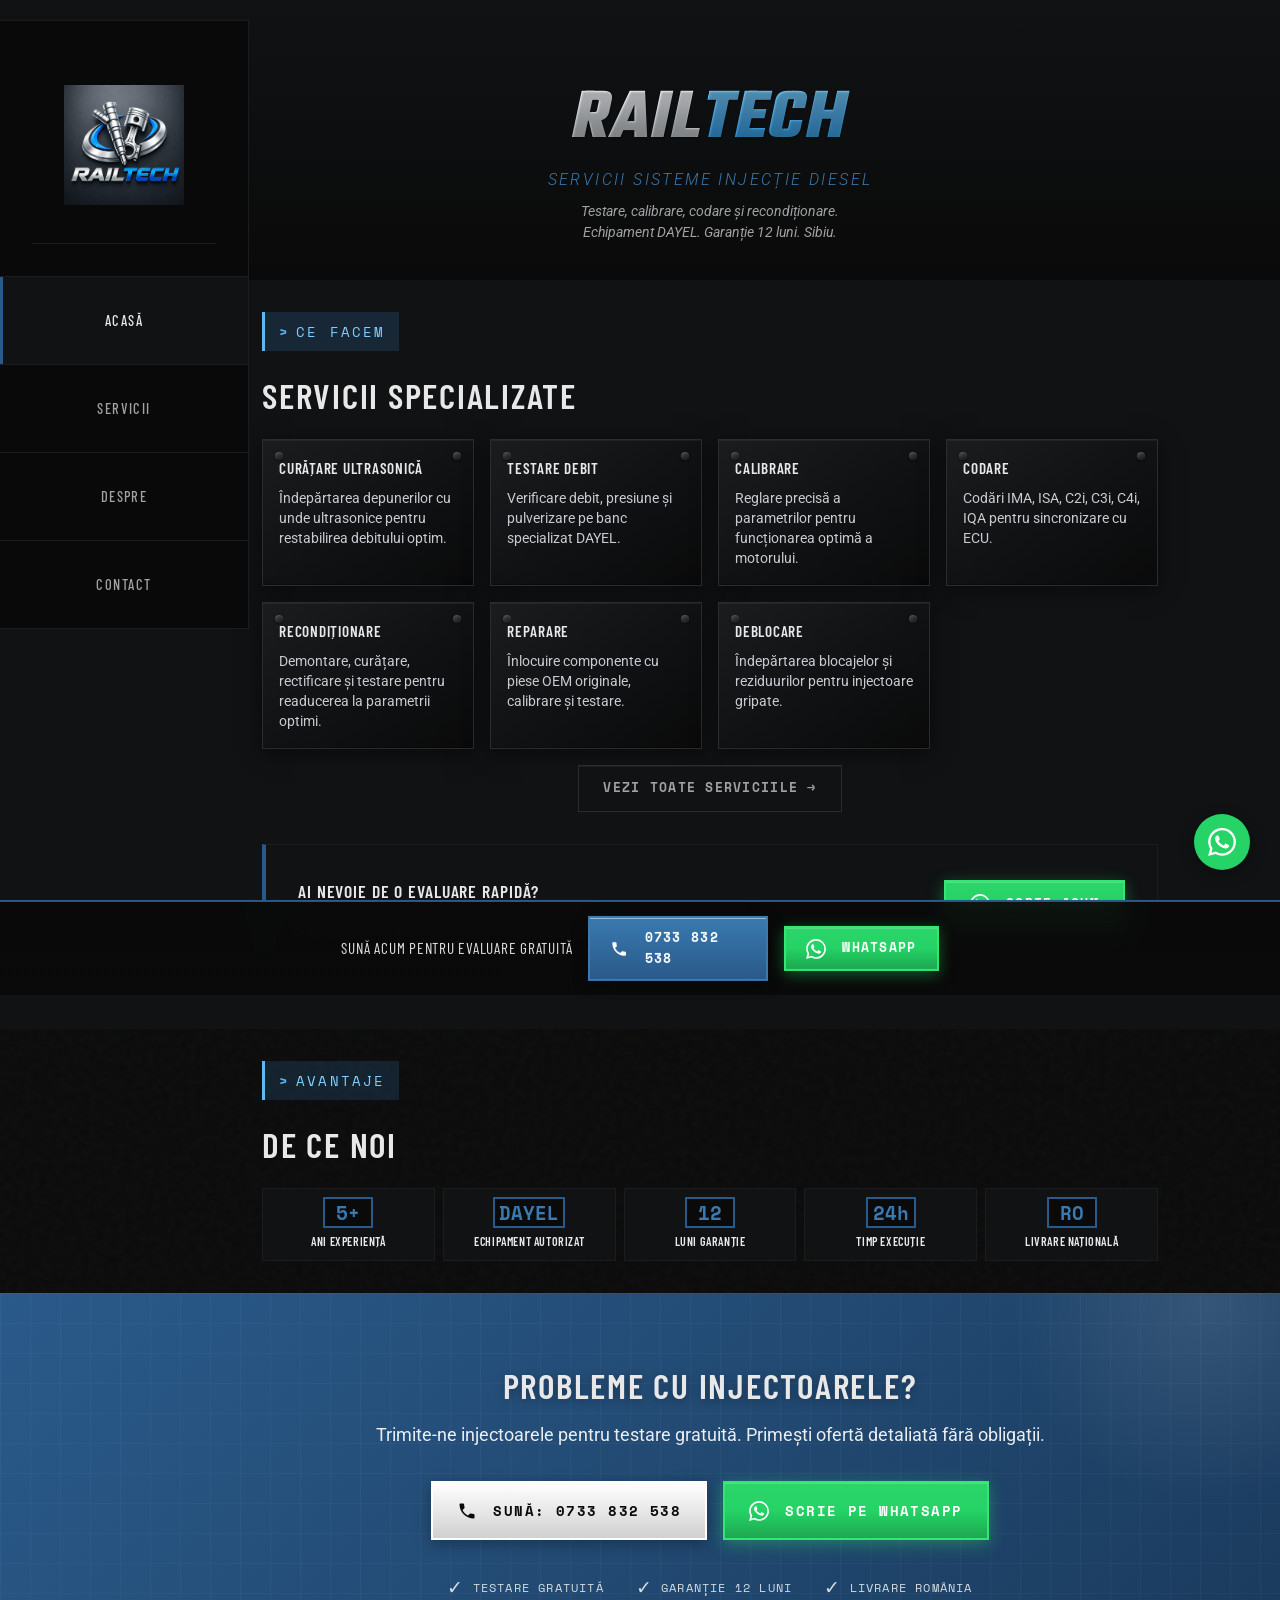
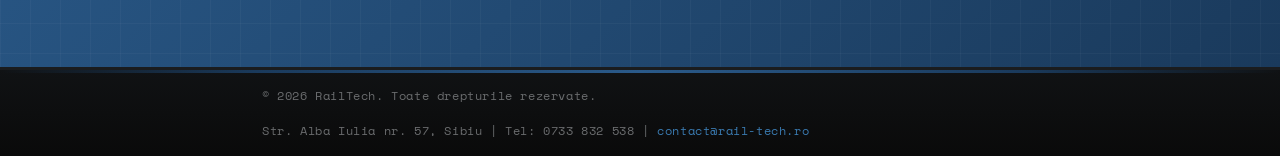
<file: index.html>
<!DOCTYPE html>
<html lang="ro">
<head>
  <meta charset="UTF-8">
  <meta name="viewport" content="width=device-width, initial-scale=1.0">
  <meta name="description" content="Rail-Tech Sibiu - Recondiționare și testare injectoare diesel. Precizie tehnică, rezultate garantate.">
  <meta name="keywords" content="injectoare diesel Sibiu, recondiționare injectoare, testare injectoare diesel, calibrare injectoare, codare injectoare, reparatii injectoare Sibiu, service injectoare diesel, Bosch, Delphi, Denso, Siemens, common rail, pompe injectie, atelier injectoare Romania">
  <title>Rail-Tech | Recondiționare Injectoare Diesel | Sibiu</title>

  <!-- Canonical URL -->
  <link rel="canonical" href="https://rail-tech.ro/">

  <!-- Open Graph / Facebook -->
  <meta property="og:type" content="website">
  <meta property="og:url" content="https://rail-tech.ro/">
  <meta property="og:title" content="Rail-Tech | Recondiționare Injectoare Diesel | Sibiu">
  <meta property="og:description" content="Recondiționare și testare injectoare diesel. Echipament DAYEL autorizat. Garanție 12 luni. Livrare în toată România.">
  <meta property="og:image" content="https://rail-tech.ro/assets/images/goodlogo.png">
  <meta property="og:locale" content="ro_RO">

  <!-- Twitter -->
  <meta name="twitter:card" content="summary_large_image">
  <meta name="twitter:title" content="Rail-Tech | Recondiționare Injectoare Diesel | Sibiu">
  <meta name="twitter:description" content="Recondiționare și testare injectoare diesel. Echipament DAYEL autorizat. Garanție 12 luni.">
  <meta name="twitter:image" content="https://rail-tech.ro/assets/images/goodlogo.png">

  <!-- Preload fonts for performance -->
  <link rel="preconnect" href="https://fonts.googleapis.com">
  <link rel="preconnect" href="https://fonts.gstatic.com" crossorigin>

  <link rel="stylesheet" href="css/style.css">
  <link rel="icon" type="image/svg+xml" href="data:image/svg+xml,<svg xmlns='http://www.w3.org/2000/svg' viewBox='0 0 100 100'><text y='.9em' font-size='90'>⚙️</text></svg>">

  <!-- Structured Data - LocalBusiness -->
  <script type="application/ld+json">
  {
    "@context": "https://schema.org",
    "@type": "LocalBusiness",
    "name": "Rail-Tech",
    "description": "Recondiționare și testare injectoare diesel în Sibiu. Echipament DAYEL autorizat.",
    "url": "https://rail-tech.ro/",
    "telephone": "+40733832538",
    "email": "contact@rail-tech.ro",
    "address": {
      "@type": "PostalAddress",
      "streetAddress": "Strada Alba Iulia nr. 57",
      "addressLocality": "Sibiu",
      "addressRegion": "Sibiu",
      "postalCode": "550052",
      "addressCountry": "RO"
    },
    "geo": {
      "@type": "GeoCoordinates",
      "latitude": "45.7928",
      "longitude": "24.1469"
    },
    "openingHoursSpecification": [
      {
        "@type": "OpeningHoursSpecification",
        "dayOfWeek": ["Monday", "Tuesday", "Wednesday", "Thursday", "Friday"],
        "opens": "09:00",
        "closes": "17:00"
      },
      {
        "@type": "OpeningHoursSpecification",
        "dayOfWeek": "Saturday",
        "opens": "09:00",
        "closes": "13:00"
      }
    ],
    "priceRange": "$$",
    "image": "https://rail-tech.ro/assets/images/goodlogo.png"
  }
  </script>
</head>
<body>

  <!-- Header -->
  <header>
    <nav class="container">
      <a href="/" class="logo">
        <img src="assets/images/goodlogo.png" alt="RailTech Logo">
      </a>

      <ul class="nav-links">
        <li class="nav-logo"><a href="/"><img src="assets/images/goodlogo.png" alt="RailTech"></a></li>
        <li><a href="/" class="active">Acasă</a></li>
        <li><a href="servicii.html">Servicii</a></li>
        <li><a href="despre.html">Despre</a></li>
        <li><a href="contact.html">Contact</a></li>
      </ul>

      <div class="menu-toggle" onclick="toggleMenu()">
        <span></span>
        <span></span>
        <span></span>
      </div>
    </nav>
  </header>

  <!-- Hero Section - Clean -->
  <section class="hero hero-simple">
    <div class="container">
      <div class="hero-content hero-center">
        <img src="assets/images/goodlogo.png" alt="RailTech Logo" class="hero-logo-mobile">
        <h1><span class="text-silver">RAIL</span><span class="text-blue">TECH</span></h1>
        <p class="hero-tagline" style="font-style: italic;">servicii sisteme injecție diesel</p>
        <p class="hero-subtitle" style="font-style: italic;">
          Testare, calibrare, codare și recondiționare.<br>
          Echipament DAYEL. Garanție 12 luni. Sibiu.
        </p>
      </div>
    </div>
  </section>

  <!-- Services -->
  <section style="background: var(--steel-dark);">
    <div class="container">
      <div class="section-header">
        <span class="section-tag">Ce Facem</span>
        <h2>Servicii Specializate</h2>
      </div>

      <div class="services-grid">
        <div class="service-card">
          <h3>Curățare Ultrasonică</h3>
          <p>Îndepărtarea depunerilor cu unde ultrasonice pentru restabilirea debitului optim.</p>
        </div>

        <div class="service-card">
          <h3>Testare Debit</h3>
          <p>Verificare debit, presiune și pulverizare pe banc specializat DAYEL.</p>
        </div>

        <div class="service-card">
          <h3>Calibrare</h3>
          <p>Reglare precisă a parametrilor pentru funcționarea optimă a motorului.</p>
        </div>

        <div class="service-card">
          <h3>Codare</h3>
          <p>Codări IMA, ISA, C2i, C3i, C4i, IQA pentru sincronizare cu ECU.</p>
        </div>

        <div class="service-card">
          <h3>Recondiționare</h3>
          <p>Demontare, curățare, rectificare și testare pentru readucerea la parametrii optimi.</p>
        </div>

        <div class="service-card">
          <h3>Reparare</h3>
          <p>Înlocuire componente cu piese OEM originale, calibrare și testare.</p>
        </div>

        <div class="service-card">
          <h3>Deblocare</h3>
          <p>Îndepărtarea blocajelor și reziduurilor pentru injectoare gripate.</p>
        </div>
      </div>

      <div style="text-align: center; margin-top: var(--space-sm);">
        <a href="servicii.html" class="btn btn-secondary">Vezi Toate Serviciile →</a>
      </div>

      <!-- Mid-page CTA Banner -->
      <div class="cta-banner">
        <div class="cta-banner-content">
          <h3>Ai nevoie de o evaluare rapidă?</h3>
          <p>Răspundem în maxim 2 ore în timpul programului.</p>
        </div>
        <a href="https://wa.me/40733832538?text=Bună! Vreau o evaluare pentru injectoare." class="btn btn-whatsapp" target="_blank">
          <svg class="btn-icon" viewBox="0 0 24 24" fill="currentColor"><path d="M17.472 14.382c-.297-.149-1.758-.867-2.03-.967-.273-.099-.471-.148-.67.15-.197.297-.767.966-.94 1.164-.173.199-.347.223-.644.075-.297-.15-1.255-.463-2.39-1.475-.883-.788-1.48-1.761-1.653-2.059-.173-.297-.018-.458.13-.606.134-.133.298-.347.446-.52.149-.174.198-.298.298-.497.099-.198.05-.371-.025-.52-.075-.149-.669-1.612-.916-2.207-.242-.579-.487-.5-.669-.51-.173-.008-.371-.01-.57-.01-.198 0-.52.074-.792.372-.272.297-1.04 1.016-1.04 2.479 0 1.462 1.065 2.875 1.213 3.074.149.198 2.096 3.2 5.077 4.487.709.306 1.262.489 1.694.625.712.227 1.36.195 1.871.118.571-.085 1.758-.719 2.006-1.413.248-.694.248-1.289.173-1.413-.074-.124-.272-.198-.57-.347m-5.421 7.403h-.004a9.87 9.87 0 01-5.031-1.378l-.361-.214-3.741.982.998-3.648-.235-.374a9.86 9.86 0 01-1.51-5.26c.001-5.45 4.436-9.884 9.888-9.884 2.64 0 5.122 1.03 6.988 2.898a9.825 9.825 0 012.893 6.994c-.003 5.45-4.437 9.884-9.885 9.884m8.413-18.297A11.815 11.815 0 0012.05 0C5.495 0 .16 5.335.157 11.892c0 2.096.547 4.142 1.588 5.945L.057 24l6.305-1.654a11.882 11.882 0 005.683 1.448h.005c6.554 0 11.89-5.335 11.893-11.893a11.821 11.821 0 00-3.48-8.413z"/></svg>
          Scrie Acum
        </a>
      </div>
    </div>
  </section>

  <!-- Why Us -->
  <section>
    <div class="container">
      <div class="section-header">
        <span class="section-tag">Avantaje</span>
        <h2>De Ce Noi</h2>
      </div>

      <div class="features-grid">
        <div class="feature-item">
          <span class="feature-number">5+</span>
          <div class="feature-content">
            <h3>Ani Experiență</h3>
            <p>Experiență solidă în recondiționarea sistemelor de injecție diesel.</p>
          </div>
        </div>

        <div class="feature-item">
          <span class="feature-number">DAYEL</span>
          <div class="feature-content">
            <h3>Echipament Autorizat</h3>
            <p>Echipament de testare și codare autorizat DAYEL-diesel.</p>
          </div>
        </div>

        <div class="feature-item">
          <span class="feature-number">12</span>
          <div class="feature-content">
            <h3>Luni Garanție</h3>
            <p>Oferim 12 luni garanție pentru toate lucrările efectuate.</p>
          </div>
        </div>

        <div class="feature-item">
          <span class="feature-number">24h</span>
          <div class="feature-content">
            <h3>Timp Execuție</h3>
            <p>Majoritatea lucrărilor finalizate în 24 de ore de la primire.</p>
          </div>
        </div>

        <div class="feature-item">
          <span class="feature-number">RO</span>
          <div class="feature-content">
            <h3>Livrare Națională</h3>
            <p>Primim și trimitem prin curier în toată România.</p>
          </div>
        </div>
      </div>
    </div>
  </section>

  <!-- CTA Section -->
  <section class="cta-section">
    <div class="container">
      <div class="cta-content">
        <h2>Probleme cu Injectoarele?</h2>
        <p>Trimite-ne injectoarele pentru testare gratuită. Primești ofertă detaliată fără obligații.</p>

        <div class="cta-buttons">
          <a href="tel:+40733832538" class="btn btn-phone btn-pulse">
            <svg class="btn-icon" viewBox="0 0 24 24" fill="currentColor"><path d="M6.62 10.79c1.44 2.83 3.76 5.14 6.59 6.59l2.2-2.2c.27-.27.67-.36 1.02-.24 1.12.37 2.33.57 3.57.57.55 0 1 .45 1 1V20c0 .55-.45 1-1 1-9.39 0-17-7.61-17-17 0-.55.45-1 1-1h3.5c.55 0 1 .45 1 1 0 1.25.2 2.45.57 3.57.11.35.03.74-.25 1.02l-2.2 2.2z"/></svg>
            Sună: 0733 832 538
          </a>
          <a href="https://wa.me/40733832538?text=Bună! Am nevoie de recondiționare injectoare." class="btn btn-whatsapp" target="_blank">
            <svg class="btn-icon" viewBox="0 0 24 24" fill="currentColor"><path d="M17.472 14.382c-.297-.149-1.758-.867-2.03-.967-.273-.099-.471-.148-.67.15-.197.297-.767.966-.94 1.164-.173.199-.347.223-.644.075-.297-.15-1.255-.463-2.39-1.475-.883-.788-1.48-1.761-1.653-2.059-.173-.297-.018-.458.13-.606.134-.133.298-.347.446-.52.149-.174.198-.298.298-.497.099-.198.05-.371-.025-.52-.075-.149-.669-1.612-.916-2.207-.242-.579-.487-.5-.669-.51-.173-.008-.371-.01-.57-.01-.198 0-.52.074-.792.372-.272.297-1.04 1.016-1.04 2.479 0 1.462 1.065 2.875 1.213 3.074.149.198 2.096 3.2 5.077 4.487.709.306 1.262.489 1.694.625.712.227 1.36.195 1.871.118.571-.085 1.758-.719 2.006-1.413.248-.694.248-1.289.173-1.413-.074-.124-.272-.198-.57-.347m-5.421 7.403h-.004a9.87 9.87 0 01-5.031-1.378l-.361-.214-3.741.982.998-3.648-.235-.374a9.86 9.86 0 01-1.51-5.26c.001-5.45 4.436-9.884 9.888-9.884 2.64 0 5.122 1.03 6.988 2.898a9.825 9.825 0 012.893 6.994c-.003 5.45-4.437 9.884-9.885 9.884m8.413-18.297A11.815 11.815 0 0012.05 0C5.495 0 .16 5.335.157 11.892c0 2.096.547 4.142 1.588 5.945L.057 24l6.305-1.654a11.882 11.882 0 005.683 1.448h.005c6.554 0 11.89-5.335 11.893-11.893a11.821 11.821 0 00-3.48-8.413z"/></svg>
            Scrie pe WhatsApp
          </a>
        </div>

        <div class="trust-badges">
          <span class="trust-badge"><span class="trust-badge-icon">✓</span> Testare Gratuită</span>
          <span class="trust-badge"><span class="trust-badge-icon">✓</span> Garanție 12 Luni</span>
          <span class="trust-badge"><span class="trust-badge-icon">✓</span> Livrare România</span>
        </div>
      </div>
    </div>
  </section>

  <!-- Footer -->
  <footer>
    <div class="container">
      <div class="footer-content">
        <p>&copy; 2026 RailTech. Toate drepturile rezervate.</p>
        <p>Str. Alba Iulia nr. 57, Sibiu | Tel: 0733 832 538 | <a href="mailto:contact@rail-tech.ro" style="color: var(--blue-light);">contact@rail-tech.ro</a></p>
      </div>
    </div>
  </footer>

  <!-- Sticky Bottom CTA Bar -->
  <div class="sticky-cta" id="stickyCta">
    <div class="sticky-cta-content">
      <span class="sticky-cta-text">Sună acum pentru evaluare gratuită</span>
      <a href="tel:+40733832538" class="btn btn-phone">
        <svg class="btn-icon" viewBox="0 0 24 24" fill="currentColor"><path d="M6.62 10.79c1.44 2.83 3.76 5.14 6.59 6.59l2.2-2.2c.27-.27.67-.36 1.02-.24 1.12.37 2.33.57 3.57.57.55 0 1 .45 1 1V20c0 .55-.45 1-1 1-9.39 0-17-7.61-17-17 0-.55.45-1 1-1h3.5c.55 0 1 .45 1 1 0 1.25.2 2.45.57 3.57.11.35.03.74-.25 1.02l-2.2 2.2z"/></svg>
        0733 832 538
      </a>
      <a href="https://wa.me/40733832538?text=Bună! Am nevoie de recondiționare injectoare." class="btn btn-whatsapp" target="_blank">
        <svg class="btn-icon" viewBox="0 0 24 24" fill="currentColor"><path d="M17.472 14.382c-.297-.149-1.758-.867-2.03-.967-.273-.099-.471-.148-.67.15-.197.297-.767.966-.94 1.164-.173.199-.347.223-.644.075-.297-.15-1.255-.463-2.39-1.475-.883-.788-1.48-1.761-1.653-2.059-.173-.297-.018-.458.13-.606.134-.133.298-.347.446-.52.149-.174.198-.298.298-.497.099-.198.05-.371-.025-.52-.075-.149-.669-1.612-.916-2.207-.242-.579-.487-.5-.669-.51-.173-.008-.371-.01-.57-.01-.198 0-.52.074-.792.372-.272.297-1.04 1.016-1.04 2.479 0 1.462 1.065 2.875 1.213 3.074.149.198 2.096 3.2 5.077 4.487.709.306 1.262.489 1.694.625.712.227 1.36.195 1.871.118.571-.085 1.758-.719 2.006-1.413.248-.694.248-1.289.173-1.413-.074-.124-.272-.198-.57-.347m-5.421 7.403h-.004a9.87 9.87 0 01-5.031-1.378l-.361-.214-3.741.982.998-3.648-.235-.374a9.86 9.86 0 01-1.51-5.26c.001-5.45 4.436-9.884 9.888-9.884 2.64 0 5.122 1.03 6.988 2.898a9.825 9.825 0 012.893 6.994c-.003 5.45-4.437 9.884-9.885 9.884m8.413-18.297A11.815 11.815 0 0012.05 0C5.495 0 .16 5.335.157 11.892c0 2.096.547 4.142 1.588 5.945L.057 24l6.305-1.654a11.882 11.882 0 005.683 1.448h.005c6.554 0 11.89-5.335 11.893-11.893a11.821 11.821 0 00-3.48-8.413z"/></svg>
        WhatsApp
      </a>
    </div>
  </div>

  <!-- WhatsApp Float Button -->
  <a href="https://wa.me/40733832538" class="whatsapp-float" target="_blank" title="WhatsApp">
    <svg viewBox="0 0 24 24" fill="currentColor"><path d="M17.472 14.382c-.297-.149-1.758-.867-2.03-.967-.273-.099-.471-.148-.67.15-.197.297-.767.966-.94 1.164-.173.199-.347.223-.644.075-.297-.15-1.255-.463-2.39-1.475-.883-.788-1.48-1.761-1.653-2.059-.173-.297-.018-.458.13-.606.134-.133.298-.347.446-.52.149-.174.198-.298.298-.497.099-.198.05-.371-.025-.52-.075-.149-.669-1.612-.916-2.207-.242-.579-.487-.5-.669-.51-.173-.008-.371-.01-.57-.01-.198 0-.52.074-.792.372-.272.297-1.04 1.016-1.04 2.479 0 1.462 1.065 2.875 1.213 3.074.149.198 2.096 3.2 5.077 4.487.709.306 1.262.489 1.694.625.712.227 1.36.195 1.871.118.571-.085 1.758-.719 2.006-1.413.248-.694.248-1.289.173-1.413-.074-.124-.272-.198-.57-.347m-5.421 7.403h-.004a9.87 9.87 0 01-5.031-1.378l-.361-.214-3.741.982.998-3.648-.235-.374a9.86 9.86 0 01-1.51-5.26c.001-5.45 4.436-9.884 9.888-9.884 2.64 0 5.122 1.03 6.988 2.898a9.825 9.825 0 012.893 6.994c-.003 5.45-4.437 9.884-9.885 9.884m8.413-18.297A11.815 11.815 0 0012.05 0C5.495 0 .16 5.335.157 11.892c0 2.096.547 4.142 1.588 5.945L.057 24l6.305-1.654a11.882 11.882 0 005.683 1.448h.005c6.554 0 11.89-5.335 11.893-11.893a11.821 11.821 0 00-3.48-8.413z"/></svg>
  </a>

  <!-- JavaScript -->
  <script>
    // Mobile Menu Toggle
    function toggleMenu() {
      document.querySelector('.menu-toggle').classList.toggle('active');
      document.querySelector('.nav-links').classList.toggle('active');
    }

    // Sticky CTA Bar & Header scroll effect
    const stickyCta = document.getElementById('stickyCta');
    const whatsappFloat = document.querySelector('.whatsapp-float');

    window.addEventListener('scroll', () => {
      const header = document.querySelector('header');
      if (window.scrollY > 50) {
        header.classList.add('scrolled');
      } else {
        header.classList.remove('scrolled');
      }

      // Show sticky CTA after scrolling 400px
      if (window.scrollY > 400) {
        stickyCta.classList.add('visible');
        document.body.classList.add('has-sticky-cta');
        if (whatsappFloat) whatsappFloat.style.opacity = '0';
      } else {
        stickyCta.classList.remove('visible');
        document.body.classList.remove('has-sticky-cta');
        if (whatsappFloat) whatsappFloat.style.opacity = '1';
      }
    });

    // Close menu when clicking a link
    document.querySelectorAll('.nav-links a').forEach(link => {
      link.addEventListener('click', () => {
        document.querySelector('.menu-toggle').classList.remove('active');
        document.querySelector('.nav-links').classList.remove('active');
      });
    });
  </script>

</body>
</html>
</file>
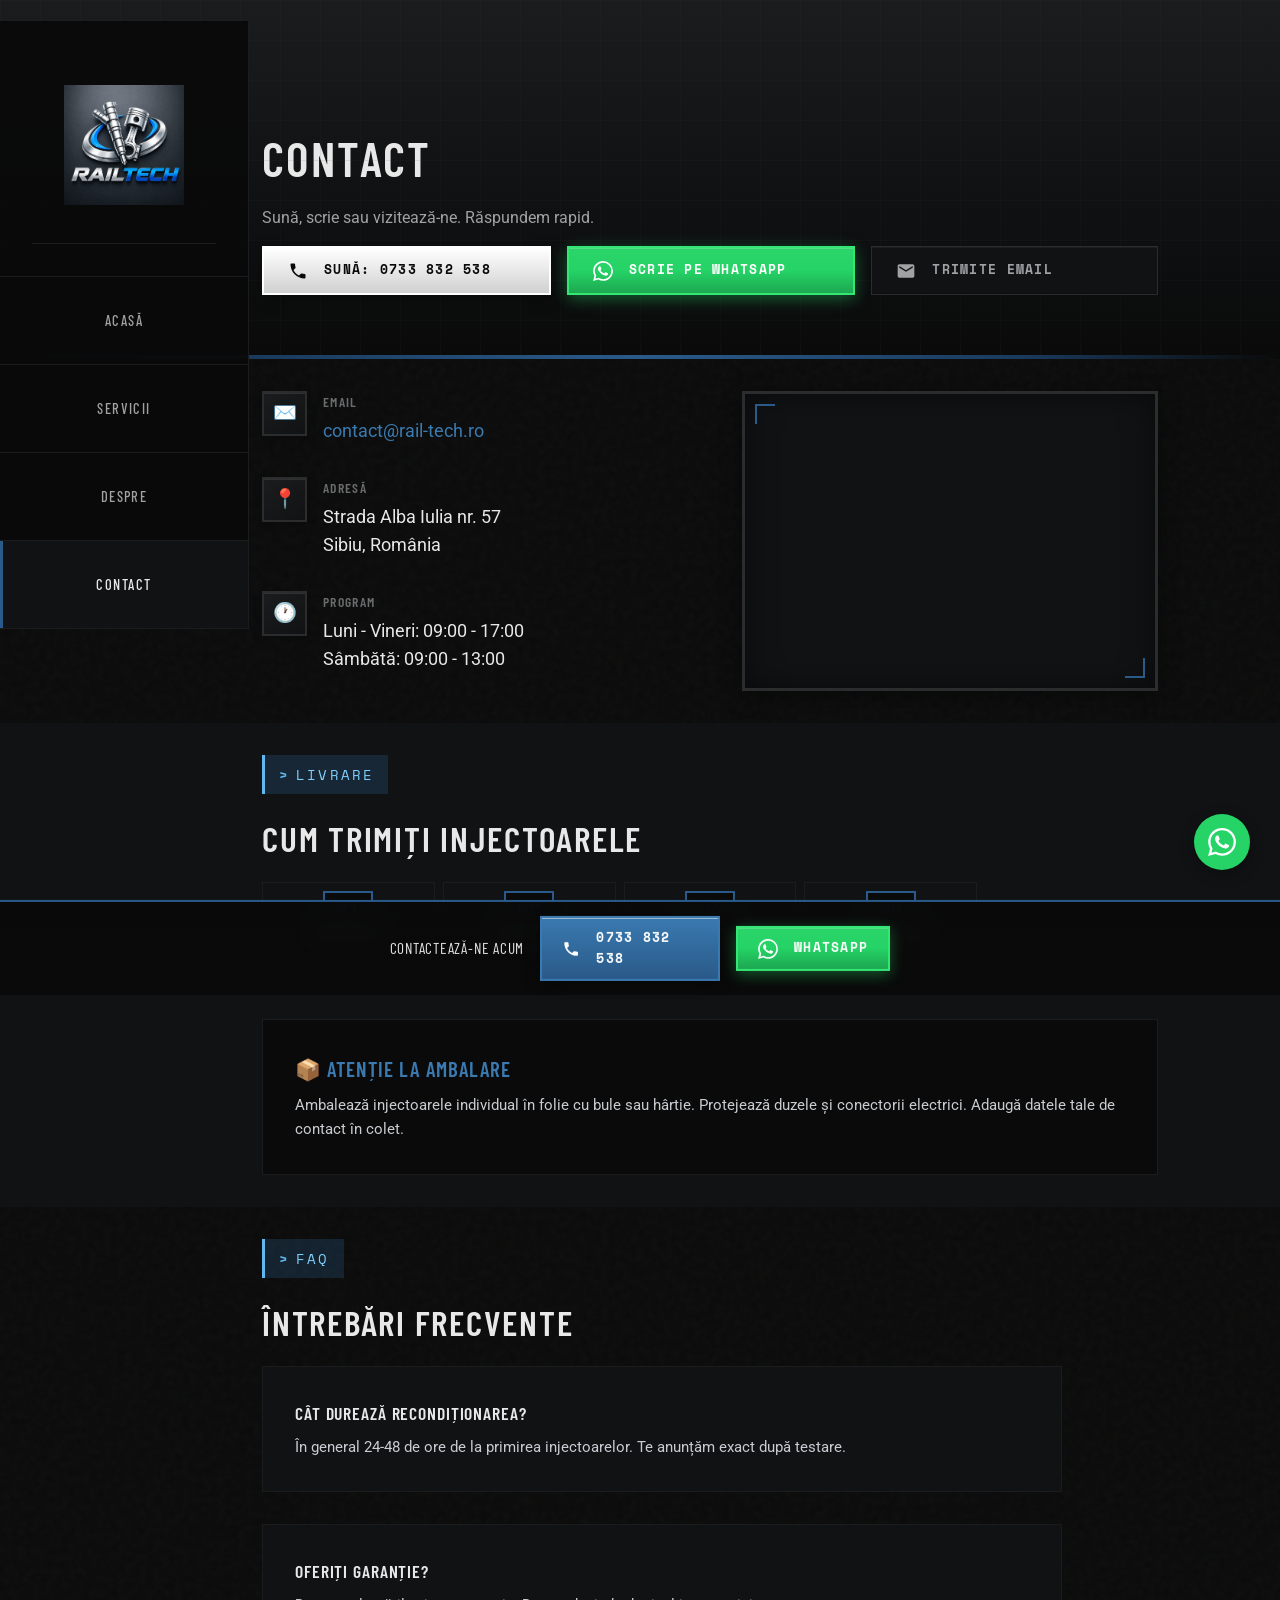
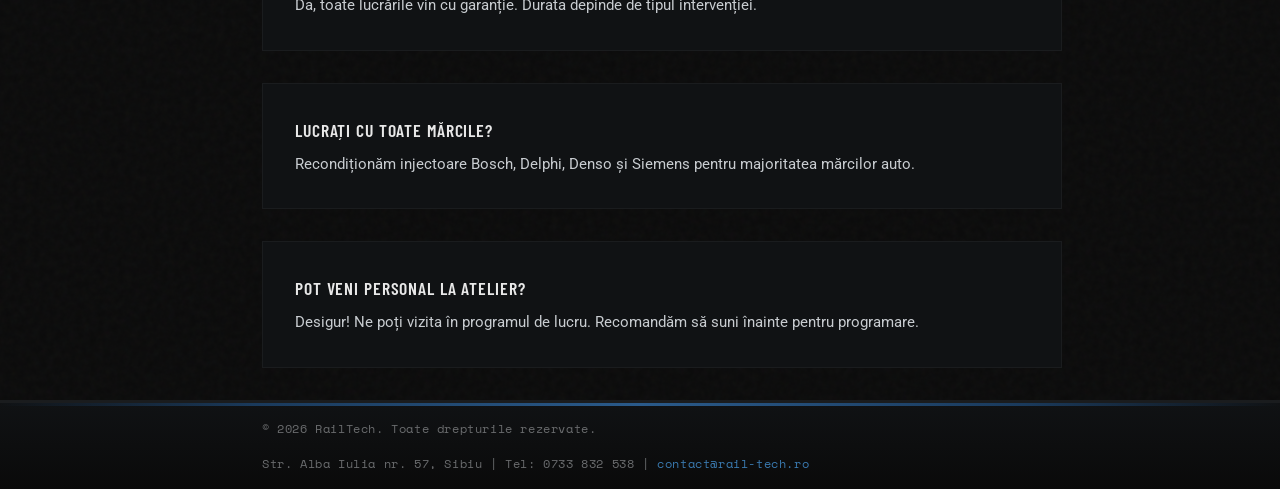
<file: contact.html>
<!DOCTYPE html>
<html lang="ro">
<head>
  <meta charset="UTF-8">
  <meta name="viewport" content="width=device-width, initial-scale=1.0">
  <meta name="description" content="Contactează Rail-Tech Sibiu pentru recondiționare injectoare diesel. Telefon, WhatsApp, email sau vizită la atelier.">
  <meta name="keywords" content="contact Rail-Tech, injectoare diesel Sibiu, atelier injectoare Alba Iulia, telefon service injectoare, livrare injectoare Romania, program atelier diesel">
  <title>Contact | Rail-Tech Sibiu</title>

  <!-- Canonical URL -->
  <link rel="canonical" href="https://rail-tech.ro/contact.html">

  <!-- Open Graph / Facebook -->
  <meta property="og:type" content="website">
  <meta property="og:url" content="https://rail-tech.ro/contact.html">
  <meta property="og:title" content="Contact Rail-Tech | Injectoare Diesel Sibiu">
  <meta property="og:description" content="Sună la 0733 832 538 sau trimite pe WhatsApp. Str. Alba Iulia 57, Sibiu. Program: L-V 9-17, S 9-13.">
  <meta property="og:image" content="https://rail-tech.ro/assets/images/goodlogo.png">
  <meta property="og:locale" content="ro_RO">

  <!-- Twitter -->
  <meta name="twitter:card" content="summary_large_image">
  <meta name="twitter:title" content="Contact Rail-Tech | Injectoare Diesel Sibiu">
  <meta name="twitter:description" content="Sună la 0733 832 538 sau trimite pe WhatsApp. Str. Alba Iulia 57, Sibiu.">
  <meta name="twitter:image" content="https://rail-tech.ro/assets/images/goodlogo.png">

  <!-- Preload fonts -->
  <link rel="preconnect" href="https://fonts.googleapis.com">
  <link rel="preconnect" href="https://fonts.gstatic.com" crossorigin>

  <link rel="stylesheet" href="css/style.css">
  <link rel="icon" type="image/svg+xml" href="data:image/svg+xml,<svg xmlns='http://www.w3.org/2000/svg' viewBox='0 0 100 100'><text y='.9em' font-size='90'>⚙️</text></svg>">

  <!-- Structured Data - FAQPage -->
  <script type="application/ld+json">
  {
    "@context": "https://schema.org",
    "@type": "FAQPage",
    "mainEntity": [
      {
        "@type": "Question",
        "name": "Cât durează recondiționarea injectoarelor?",
        "acceptedAnswer": {
          "@type": "Answer",
          "text": "În general 24-48 de ore de la primirea injectoarelor. Te anunțăm exact după testare."
        }
      },
      {
        "@type": "Question",
        "name": "Oferiți garanție pentru recondiționare?",
        "acceptedAnswer": {
          "@type": "Answer",
          "text": "Da, toate lucrările vin cu garanție. Durata depinde de tipul intervenției."
        }
      },
      {
        "@type": "Question",
        "name": "Lucrați cu toate mărcile de injectoare?",
        "acceptedAnswer": {
          "@type": "Answer",
          "text": "Recondiționăm injectoare Bosch, Delphi, Denso și Siemens pentru majoritatea mărcilor auto."
        }
      },
      {
        "@type": "Question",
        "name": "Pot veni personal la atelier?",
        "acceptedAnswer": {
          "@type": "Answer",
          "text": "Desigur! Ne poți vizita în programul de lucru. Recomandăm să suni înainte pentru programare."
        }
      }
    ]
  }
  </script>
</head>
<body>

  <!-- Header -->
  <header>
    <nav class="container">
      <a href="/" class="logo">
        <img src="assets/images/goodlogo.png" alt="RailTech Logo">
      </a>

      <ul class="nav-links">
        <li class="nav-logo"><a href="/"><img src="assets/images/goodlogo.png" alt="RailTech"></a></li>
        <li><a href="/">Acasă</a></li>
        <li><a href="servicii.html">Servicii</a></li>
        <li><a href="despre.html">Despre</a></li>
        <li><a href="contact.html" class="active">Contact</a></li>
      </ul>

      <div class="menu-toggle" onclick="toggleMenu()">
        <span></span>
        <span></span>
        <span></span>
      </div>
    </nav>
  </header>

  <!-- Page Header -->
  <div class="page-header">
    <div class="container">
      <h1>Contact</h1>
      <p style="color: var(--text-grey); margin-top: var(--space-xs); margin-bottom: var(--space-sm);">Sună, scrie sau vizitează-ne. Răspundem rapid.</p>
      <div style="display: flex; flex-wrap: wrap; gap: var(--space-sm); margin-top: var(--space-sm);">
        <a href="tel:+40733832538" class="btn btn-phone btn-pulse" style="flex: 1; min-width: 160px;">
          <svg class="btn-icon" viewBox="0 0 24 24" fill="currentColor"><path d="M6.62 10.79c1.44 2.83 3.76 5.14 6.59 6.59l2.2-2.2c.27-.27.67-.36 1.02-.24 1.12.37 2.33.57 3.57.57.55 0 1 .45 1 1V20c0 .55-.45 1-1 1-9.39 0-17-7.61-17-17 0-.55.45-1 1-1h3.5c.55 0 1 .45 1 1 0 1.25.2 2.45.57 3.57.11.35.03.74-.25 1.02l-2.2 2.2z"/></svg>
          Sună: 0733 832 538
        </a>
        <a href="https://wa.me/40733832538?text=Bună! Am nevoie de informații despre recondiționare injectoare." class="btn btn-whatsapp" style="flex: 1; min-width: 160px;" target="_blank">
          <svg class="btn-icon" viewBox="0 0 24 24" fill="currentColor"><path d="M17.472 14.382c-.297-.149-1.758-.867-2.03-.967-.273-.099-.471-.148-.67.15-.197.297-.767.966-.94 1.164-.173.199-.347.223-.644.075-.297-.15-1.255-.463-2.39-1.475-.883-.788-1.48-1.761-1.653-2.059-.173-.297-.018-.458.13-.606.134-.133.298-.347.446-.52.149-.174.198-.298.298-.497.099-.198.05-.371-.025-.52-.075-.149-.669-1.612-.916-2.207-.242-.579-.487-.5-.669-.51-.173-.008-.371-.01-.57-.01-.198 0-.52.074-.792.372-.272.297-1.04 1.016-1.04 2.479 0 1.462 1.065 2.875 1.213 3.074.149.198 2.096 3.2 5.077 4.487.709.306 1.262.489 1.694.625.712.227 1.36.195 1.871.118.571-.085 1.758-.719 2.006-1.413.248-.694.248-1.289.173-1.413-.074-.124-.272-.198-.57-.347m-5.421 7.403h-.004a9.87 9.87 0 01-5.031-1.378l-.361-.214-3.741.982.998-3.648-.235-.374a9.86 9.86 0 01-1.51-5.26c.001-5.45 4.436-9.884 9.888-9.884 2.64 0 5.122 1.03 6.988 2.898a9.825 9.825 0 012.893 6.994c-.003 5.45-4.437 9.884-9.885 9.884m8.413-18.297A11.815 11.815 0 0012.05 0C5.495 0 .16 5.335.157 11.892c0 2.096.547 4.142 1.588 5.945L.057 24l6.305-1.654a11.882 11.882 0 005.683 1.448h.005c6.554 0 11.89-5.335 11.893-11.893a11.821 11.821 0 00-3.48-8.413z"/></svg>
          Scrie pe WhatsApp
        </a>
        <a href="mailto:contact@rail-tech.ro" class="btn btn-secondary" style="flex: 1; min-width: 160px;">
          <svg class="btn-icon" viewBox="0 0 24 24" fill="currentColor"><path d="M20 4H4c-1.1 0-1.99.9-1.99 2L2 18c0 1.1.9 2 2 2h16c1.1 0 2-.9 2-2V6c0-1.1-.9-2-2-2zm0 4l-8 5-8-5V6l8 5 8-5v2z"/></svg>
          Trimite Email
        </a>
      </div>
    </div>
  </div>

  <!-- Contact Section -->
  <section>
    <div class="container">
      <div class="contact-grid">

        <!-- Contact Info -->
        <div class="contact-info">

          <div class="contact-item">
            <div class="contact-icon">✉️</div>
            <div class="contact-text">
              <h4>Email</h4>
              <a href="mailto:contact@rail-tech.ro" style="color: var(--blue-light);">contact@rail-tech.ro</a>
            </div>
          </div>

          <div class="contact-item">
            <div class="contact-icon">📍</div>
            <div class="contact-text">
              <h4>Adresă</h4>
              <p>Strada Alba Iulia nr. 57<br>Sibiu, România</p>
            </div>
          </div>

          <div class="contact-item">
            <div class="contact-icon">🕐</div>
            <div class="contact-text">
              <h4>Program</h4>
              <p>Luni - Vineri: 09:00 - 17:00<br>Sâmbătă: 09:00 - 13:00</p>
            </div>
          </div>

        </div>

        <!-- Map -->
        <div>
          <div class="map-container">
            <iframe
              src="https://maps.google.com/maps?q=45.7931,24.1152&z=17&output=embed"
              style="border:0; width: 100%; height: 100%;"
              allowfullscreen=""
              loading="lazy"
              referrerpolicy="no-referrer-when-downgrade"
              title="Locație Rail-Tech pe Google Maps - Strada Alba Iulia 57, Sibiu">
            </iframe>
            <a href="https://maps.app.goo.gl/GqRTaHcwEUJzGLnRA?g_st=aw" target="_blank" style="display: block; text-align: center; margin-top: var(--space-sm); color: var(--blue-light); font-size: 0.85rem;">Deschide în Google Maps →</a>
          </div>

        </div>

      </div>
    </div>
  </section>

  <!-- How to Send -->
  <section style="background: var(--steel-dark);">
    <div class="container">
      <div class="section-header">
        <span class="section-tag">Livrare</span>
        <h2>Cum Trimiți Injectoarele</h2>
      </div>

      <div class="features-grid">
        <div class="feature-item">
          <span class="feature-number">01</span>
          <div class="feature-content">
            <h3>Contactează-ne</h3>
            <p>Sună sau scrie pe WhatsApp cu detalii despre mașină și problema observată.</p>
          </div>
        </div>

        <div class="feature-item">
          <span class="feature-number">02</span>
          <div class="feature-content">
            <h3>Trimite Coletul</h3>
            <p>Împachetează injectoarele cu grijă și trimite prin curier la adresa noastră.</p>
          </div>
        </div>

        <div class="feature-item">
          <span class="feature-number">03</span>
          <div class="feature-content">
            <h3>Primești Oferta</h3>
            <p>După testare îți trimitem oferta detaliată. Tu decizi dacă continuăm.</p>
          </div>
        </div>

        <div class="feature-item">
          <span class="feature-number">04</span>
          <div class="feature-content">
            <h3>Primești Înapoi</h3>
            <p>Îți expediem injectoarele recondiționate cu raport de testare și garanție.</p>
          </div>
        </div>
      </div>

      <div style="margin-top: var(--space-lg); padding: var(--space-md); border: 1px solid var(--steel-mid); background: var(--black-carbon);">
        <h3 style="color: var(--blue-light); margin-bottom: var(--space-xs);">📦 Atenție la Ambalare</h3>
        <p style="font-size: 0.95rem;">
          Ambalează injectoarele individual în folie cu bule sau hârtie. Protejează duzele și conectorii electrici.
          Adaugă datele tale de contact în colet.
        </p>
      </div>
    </div>
  </section>

  <!-- FAQ Preview -->
  <section>
    <div class="container">
      <div class="section-header">
        <span class="section-tag">FAQ</span>
        <h2>Întrebări Frecvente</h2>
      </div>

      <div style="display: grid; gap: var(--space-md); max-width: 800px;">

        <div style="padding: var(--space-md); border: 1px solid var(--steel-mid); background: var(--steel-dark);">
          <h3 style="font-size: 1.1rem; margin-bottom: var(--space-xs);">Cât durează recondiționarea?</h3>
          <p style="font-size: 0.95rem;">În general 24-48 de ore de la primirea injectoarelor. Te anunțăm exact după testare.</p>
        </div>

        <div style="padding: var(--space-md); border: 1px solid var(--steel-mid); background: var(--steel-dark);">
          <h3 style="font-size: 1.1rem; margin-bottom: var(--space-xs);">Oferiți garanție?</h3>
          <p style="font-size: 0.95rem;">Da, toate lucrările vin cu garanție. Durata depinde de tipul intervenției.</p>
        </div>

        <div style="padding: var(--space-md); border: 1px solid var(--steel-mid); background: var(--steel-dark);">
          <h3 style="font-size: 1.1rem; margin-bottom: var(--space-xs);">Lucrați cu toate mărcile?</h3>
          <p style="font-size: 0.95rem;">Recondiționăm injectoare Bosch, Delphi, Denso și Siemens pentru majoritatea mărcilor auto.</p>
        </div>

        <div style="padding: var(--space-md); border: 1px solid var(--steel-mid); background: var(--steel-dark);">
          <h3 style="font-size: 1.1rem; margin-bottom: var(--space-xs);">Pot veni personal la atelier?</h3>
          <p style="font-size: 0.95rem;">Desigur! Ne poți vizita în programul de lucru. Recomandăm să suni înainte pentru programare.</p>
        </div>

      </div>
    </div>
  </section>

  <!-- Footer -->
  <footer>
    <div class="container">
      <div class="footer-content">
        <p>&copy; 2026 RailTech. Toate drepturile rezervate.</p>
        <p>Str. Alba Iulia nr. 57, Sibiu | Tel: 0733 832 538 | <a href="mailto:contact@rail-tech.ro" style="color: var(--blue-light);">contact@rail-tech.ro</a></p>
      </div>
    </div>
  </footer>

  <!-- Sticky Bottom CTA Bar -->
  <div class="sticky-cta" id="stickyCta">
    <div class="sticky-cta-content">
      <span class="sticky-cta-text">Contactează-ne acum</span>
      <a href="tel:+40733832538" class="btn btn-phone">
        <svg class="btn-icon" viewBox="0 0 24 24" fill="currentColor"><path d="M6.62 10.79c1.44 2.83 3.76 5.14 6.59 6.59l2.2-2.2c.27-.27.67-.36 1.02-.24 1.12.37 2.33.57 3.57.57.55 0 1 .45 1 1V20c0 .55-.45 1-1 1-9.39 0-17-7.61-17-17 0-.55.45-1 1-1h3.5c.55 0 1 .45 1 1 0 1.25.2 2.45.57 3.57.11.35.03.74-.25 1.02l-2.2 2.2z"/></svg>
        0733 832 538
      </a>
      <a href="https://wa.me/40733832538?text=Bună! Am nevoie de informații." class="btn btn-whatsapp" target="_blank">
        <svg class="btn-icon" viewBox="0 0 24 24" fill="currentColor"><path d="M17.472 14.382c-.297-.149-1.758-.867-2.03-.967-.273-.099-.471-.148-.67.15-.197.297-.767.966-.94 1.164-.173.199-.347.223-.644.075-.297-.15-1.255-.463-2.39-1.475-.883-.788-1.48-1.761-1.653-2.059-.173-.297-.018-.458.13-.606.134-.133.298-.347.446-.52.149-.174.198-.298.298-.497.099-.198.05-.371-.025-.52-.075-.149-.669-1.612-.916-2.207-.242-.579-.487-.5-.669-.51-.173-.008-.371-.01-.57-.01-.198 0-.52.074-.792.372-.272.297-1.04 1.016-1.04 2.479 0 1.462 1.065 2.875 1.213 3.074.149.198 2.096 3.2 5.077 4.487.709.306 1.262.489 1.694.625.712.227 1.36.195 1.871.118.571-.085 1.758-.719 2.006-1.413.248-.694.248-1.289.173-1.413-.074-.124-.272-.198-.57-.347m-5.421 7.403h-.004a9.87 9.87 0 01-5.031-1.378l-.361-.214-3.741.982.998-3.648-.235-.374a9.86 9.86 0 01-1.51-5.26c.001-5.45 4.436-9.884 9.888-9.884 2.64 0 5.122 1.03 6.988 2.898a9.825 9.825 0 012.893 6.994c-.003 5.45-4.437 9.884-9.885 9.884m8.413-18.297A11.815 11.815 0 0012.05 0C5.495 0 .16 5.335.157 11.892c0 2.096.547 4.142 1.588 5.945L.057 24l6.305-1.654a11.882 11.882 0 005.683 1.448h.005c6.554 0 11.89-5.335 11.893-11.893a11.821 11.821 0 00-3.48-8.413z"/></svg>
        WhatsApp
      </a>
    </div>
  </div>

  <!-- WhatsApp Float Button -->
  <a href="https://wa.me/40733832538" class="whatsapp-float" target="_blank" title="WhatsApp">
    <svg viewBox="0 0 24 24" fill="currentColor"><path d="M17.472 14.382c-.297-.149-1.758-.867-2.03-.967-.273-.099-.471-.148-.67.15-.197.297-.767.966-.94 1.164-.173.199-.347.223-.644.075-.297-.15-1.255-.463-2.39-1.475-.883-.788-1.48-1.761-1.653-2.059-.173-.297-.018-.458.13-.606.134-.133.298-.347.446-.52.149-.174.198-.298.298-.497.099-.198.05-.371-.025-.52-.075-.149-.669-1.612-.916-2.207-.242-.579-.487-.5-.669-.51-.173-.008-.371-.01-.57-.01-.198 0-.52.074-.792.372-.272.297-1.04 1.016-1.04 2.479 0 1.462 1.065 2.875 1.213 3.074.149.198 2.096 3.2 5.077 4.487.709.306 1.262.489 1.694.625.712.227 1.36.195 1.871.118.571-.085 1.758-.719 2.006-1.413.248-.694.248-1.289.173-1.413-.074-.124-.272-.198-.57-.347m-5.421 7.403h-.004a9.87 9.87 0 01-5.031-1.378l-.361-.214-3.741.982.998-3.648-.235-.374a9.86 9.86 0 01-1.51-5.26c.001-5.45 4.436-9.884 9.888-9.884 2.64 0 5.122 1.03 6.988 2.898a9.825 9.825 0 012.893 6.994c-.003 5.45-4.437 9.884-9.885 9.884m8.413-18.297A11.815 11.815 0 0012.05 0C5.495 0 .16 5.335.157 11.892c0 2.096.547 4.142 1.588 5.945L.057 24l6.305-1.654a11.882 11.882 0 005.683 1.448h.005c6.554 0 11.89-5.335 11.893-11.893a11.821 11.821 0 00-3.48-8.413z"/></svg>
  </a>

  <!-- JavaScript -->
  <script>
    function toggleMenu() {
      document.querySelector('.menu-toggle').classList.toggle('active');
      document.querySelector('.nav-links').classList.toggle('active');
    }

    const stickyCta = document.getElementById('stickyCta');
    const whatsappFloat = document.querySelector('.whatsapp-float');

    window.addEventListener('scroll', () => {
      const header = document.querySelector('header');
      if (window.scrollY > 50) {
        header.classList.add('scrolled');
      } else {
        header.classList.remove('scrolled');
      }

      if (window.scrollY > 300) {
        stickyCta.classList.add('visible');
        document.body.classList.add('has-sticky-cta');
        if (whatsappFloat) whatsappFloat.style.opacity = '0';
      } else {
        stickyCta.classList.remove('visible');
        document.body.classList.remove('has-sticky-cta');
        if (whatsappFloat) whatsappFloat.style.opacity = '1';
      }
    });

    document.querySelectorAll('.nav-links a').forEach(link => {
      link.addEventListener('click', () => {
        document.querySelector('.menu-toggle').classList.remove('active');
        document.querySelector('.nav-links').classList.remove('active');
      });
    });
  </script>

</body>
</html>
</file>
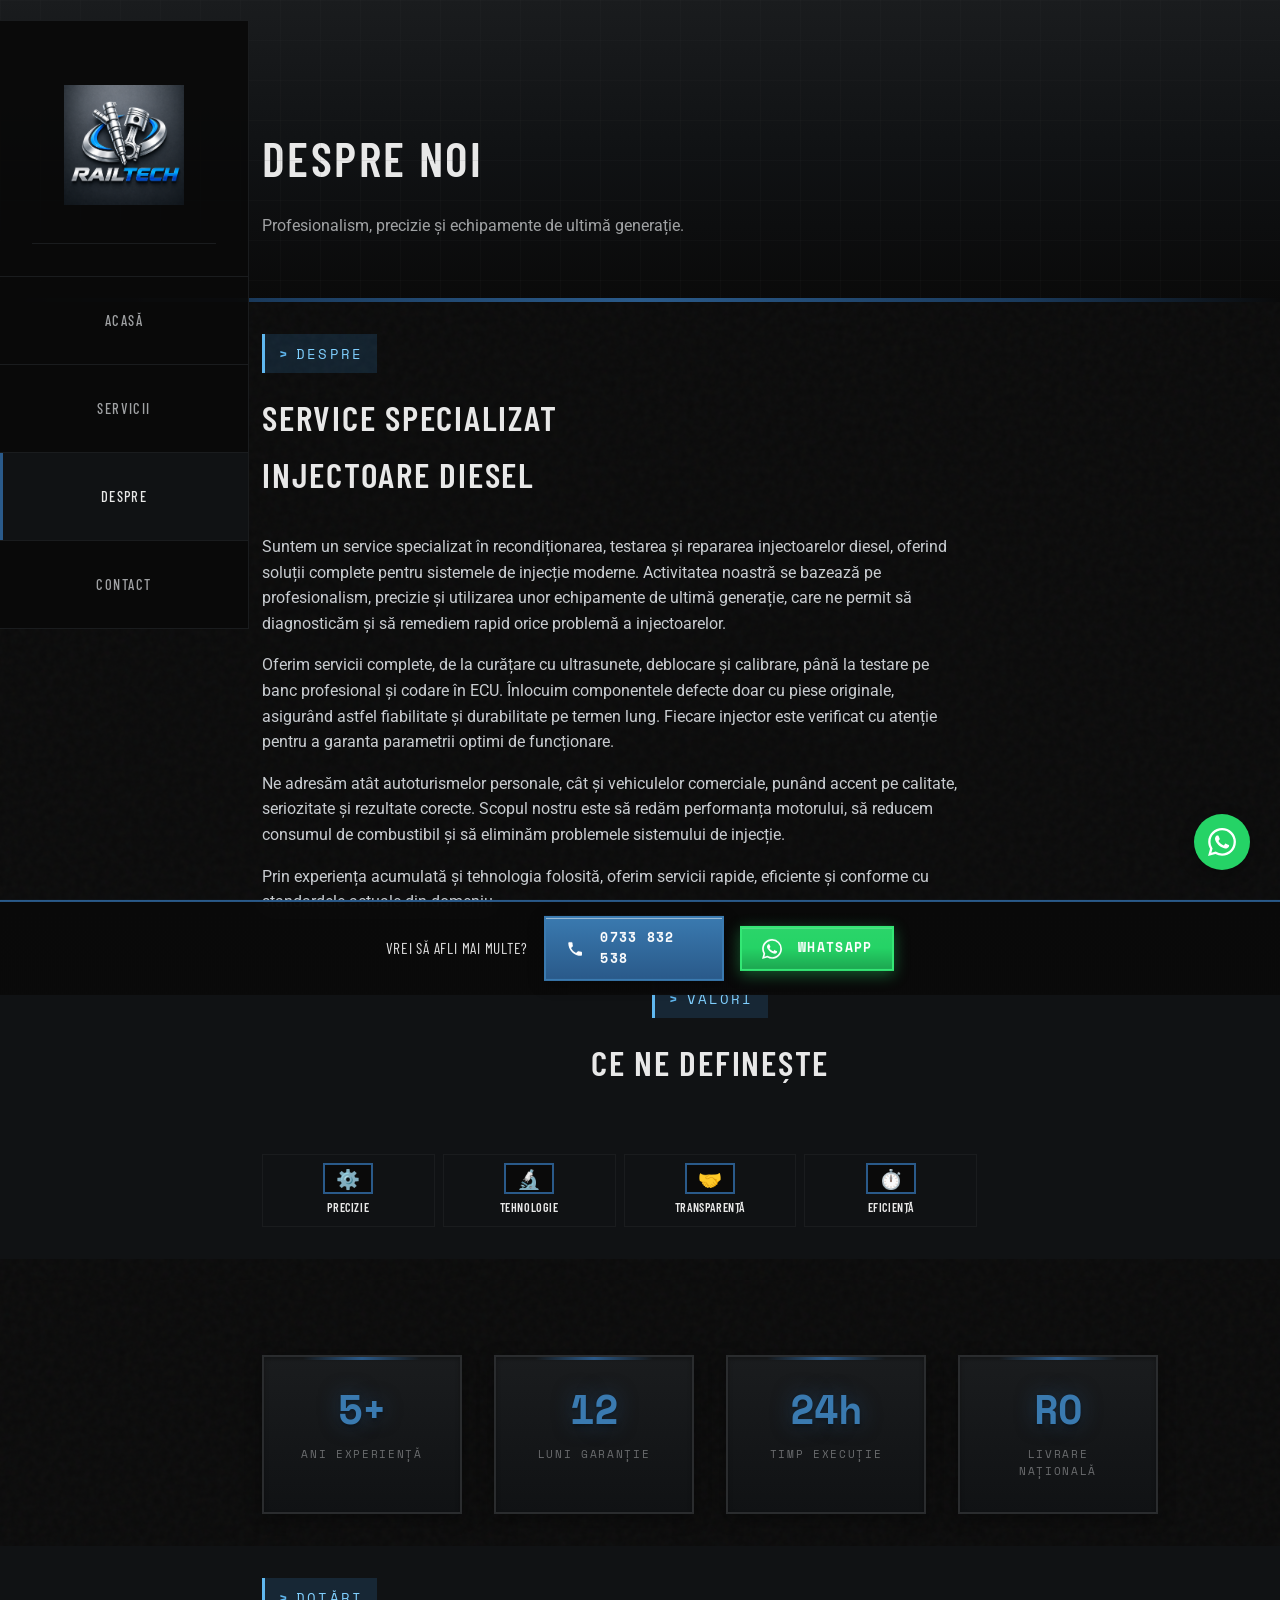
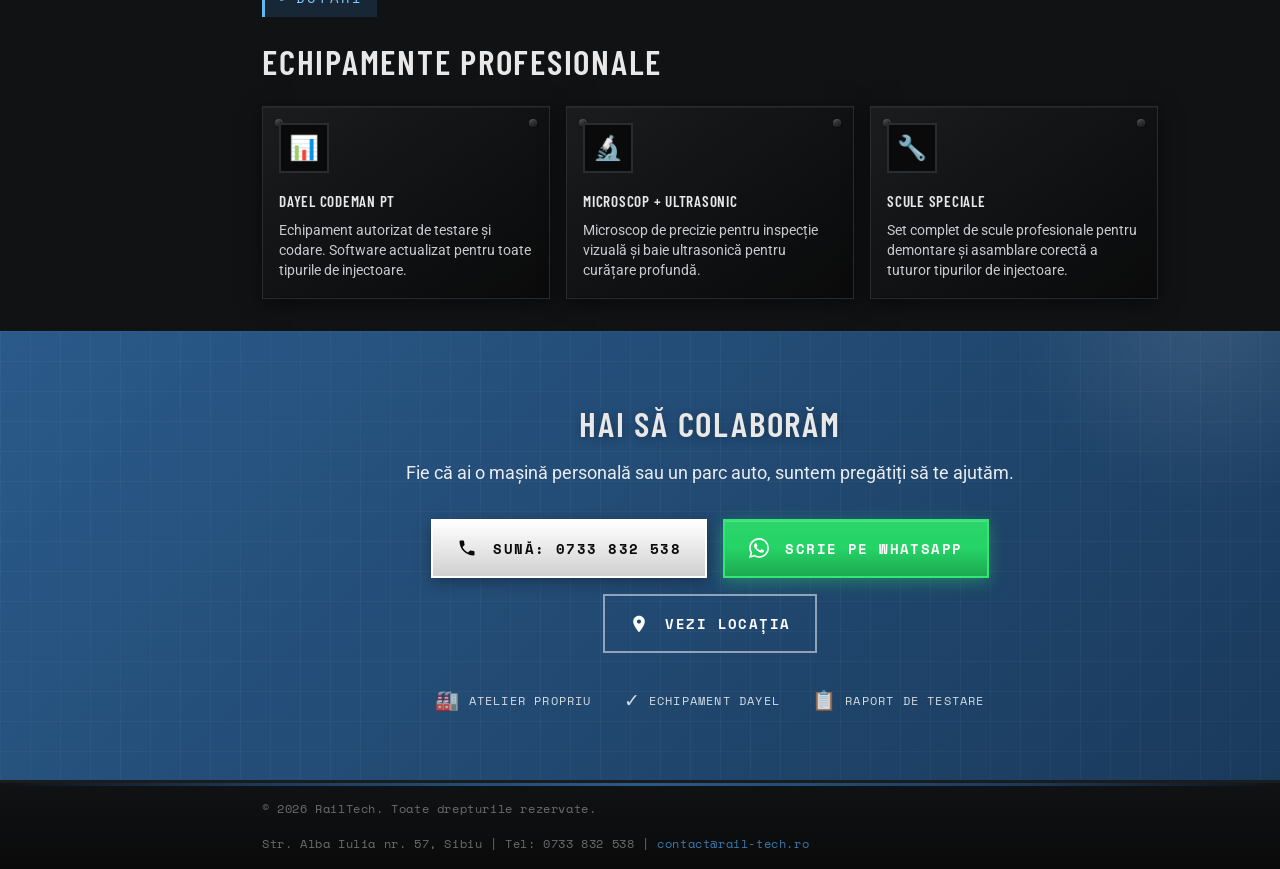
<file: despre.html>
<!DOCTYPE html>
<html lang="ro">
<head>
  <meta charset="UTF-8">
  <meta name="viewport" content="width=device-width, initial-scale=1.0">
  <meta name="description" content="Despre Rail-Tech Sibiu - Atelier specializat în recondiționarea injectoarelor diesel. Experiență, precizie, profesionalism.">
  <meta name="keywords" content="atelier injectoare Sibiu, echipament DAYEL, recondiționare diesel profesională, service autorizat injectoare, reparatii injectoare Romania, experienta injectoare diesel, garantie injectoare">
  <title>Despre Noi | Rail-Tech Sibiu</title>

  <!-- Canonical URL -->
  <link rel="canonical" href="https://rail-tech.ro/despre.html">

  <!-- Open Graph / Facebook -->
  <meta property="og:type" content="website">
  <meta property="og:url" content="https://rail-tech.ro/despre.html">
  <meta property="og:title" content="Despre Rail-Tech | Atelier Injectoare Diesel Sibiu">
  <meta property="og:description" content="5+ ani experiență, echipament DAYEL autorizat, garanție 12 luni. Pasiune pentru mecanică fină și precizie tehnică.">
  <meta property="og:image" content="https://rail-tech.ro/assets/images/goodlogo.png">
  <meta property="og:locale" content="ro_RO">

  <!-- Twitter -->
  <meta name="twitter:card" content="summary_large_image">
  <meta name="twitter:title" content="Despre Rail-Tech | Atelier Injectoare Diesel Sibiu">
  <meta name="twitter:description" content="5+ ani experiență, echipament DAYEL autorizat, garanție 12 luni. Precizie tehnică în Sibiu.">
  <meta name="twitter:image" content="https://rail-tech.ro/assets/images/goodlogo.png">

  <!-- Preload fonts -->
  <link rel="preconnect" href="https://fonts.googleapis.com">
  <link rel="preconnect" href="https://fonts.gstatic.com" crossorigin>

  <link rel="stylesheet" href="css/style.css">
  <link rel="icon" type="image/svg+xml" href="data:image/svg+xml,<svg xmlns='http://www.w3.org/2000/svg' viewBox='0 0 100 100'><text y='.9em' font-size='90'>⚙️</text></svg>">
</head>
<body>

  <!-- Header -->
  <header>
    <nav class="container">
      <a href="/" class="logo">
        <img src="assets/images/goodlogo.png" alt="RailTech Logo">
      </a>

      <ul class="nav-links">
        <li class="nav-logo"><a href="/"><img src="assets/images/goodlogo.png" alt="RailTech"></a></li>
        <li><a href="/">Acasă</a></li>
        <li><a href="servicii.html">Servicii</a></li>
        <li><a href="despre.html" class="active">Despre</a></li>
        <li><a href="contact.html">Contact</a></li>
      </ul>

      <div class="menu-toggle" onclick="toggleMenu()">
        <span></span>
        <span></span>
        <span></span>
      </div>
    </nav>
  </header>

  <!-- Page Header -->
  <div class="page-header">
    <div class="container">
      <h1>Despre Noi</h1>
      <p style="color: var(--text-grey); max-width: 600px; margin-top: var(--space-sm);">
        Profesionalism, precizie și echipamente de ultimă generație.
      </p>
    </div>
  </div>

  <!-- About Story -->
  <section>
    <div class="container">
      <div class="about-content" style="grid-template-columns: 1fr; max-width: 700px;">
        <div>
          <span class="section-tag">Despre</span>
          <h2 style="margin-bottom: var(--space-md);">Service Specializat<br>Injectoare Diesel</h2>
          <p style="margin-bottom: var(--space-sm);">
            Suntem un service specializat în recondiționarea, testarea și repararea injectoarelor diesel, oferind soluții complete pentru sistemele de injecție moderne. Activitatea noastră se bazează pe profesionalism, precizie și utilizarea unor echipamente de ultimă generație, care ne permit să diagnosticăm și să remediem rapid orice problemă a injectoarelor.
          </p>
          <p style="margin-bottom: var(--space-sm);">
            Oferim servicii complete, de la curățare cu ultrasunete, deblocare și calibrare, până la testare pe banc profesional și codare în ECU. Înlocuim componentele defecte doar cu piese originale, asigurând astfel fiabilitate și durabilitate pe termen lung. Fiecare injector este verificat cu atenție pentru a garanta parametrii optimi de funcționare.
          </p>
          <p style="margin-bottom: var(--space-sm);">
            Ne adresăm atât autoturismelor personale, cât și vehiculelor comerciale, punând accent pe calitate, seriozitate și rezultate corecte. Scopul nostru este să redăm performanța motorului, să reducem consumul de combustibil și să eliminăm problemele sistemului de injecție.
          </p>
          <p>
            Prin experiența acumulată și tehnologia folosită, oferim servicii rapide, eficiente și conforme cu standardele actuale din domeniu.
          </p>
        </div>
      </div>
    </div>
  </section>

  <!-- Values -->
  <section style="background: var(--steel-dark);">
    <div class="container">
      <div class="section-header" style="text-align: center;">
        <span class="section-tag">Valori</span>
        <h2>Ce Ne Definește</h2>
      </div>

      <div class="features-grid" style="margin-top: var(--space-lg);">
        <div class="feature-item">
          <span class="feature-number">⚙️</span>
          <div class="feature-content">
            <h3>Precizie</h3>
            <p>Fiecare injector este măsurat, testat și calibrat cu precizie maximă. Calitatea nu e negociabilă.</p>
          </div>
        </div>

        <div class="feature-item">
          <span class="feature-number">🔬</span>
          <div class="feature-content">
            <h3>Tehnologie</h3>
            <p>Investim constant în echipamente moderne de testare și recondiționare pentru rezultate superioare.</p>
          </div>
        </div>

        <div class="feature-item">
          <span class="feature-number">🤝</span>
          <div class="feature-content">
            <h3>Transparență</h3>
            <p>Comunicare clară, oferte detaliate, rapoarte de testare. Știi exact ce se face și ce primești.</p>
          </div>
        </div>

        <div class="feature-item">
          <span class="feature-number">⏱️</span>
          <div class="feature-content">
            <h3>Eficiență</h3>
            <p>Respectăm termenele promise. Înțelegem că mașina ta trebuie să fie pe drum cât mai repede.</p>
          </div>
        </div>
      </div>
    </div>
  </section>

  <!-- Stats -->
  <section>
    <div class="container">
      <div class="stats-grid">
        <div class="stat-item">
          <div class="stat-number">5+</div>
          <div class="stat-label">Ani Experiență</div>
        </div>
        <div class="stat-item">
          <div class="stat-number">12</div>
          <div class="stat-label">Luni Garanție</div>
        </div>
        <div class="stat-item">
          <div class="stat-number">24h</div>
          <div class="stat-label">Timp Execuție</div>
        </div>
        <div class="stat-item">
          <div class="stat-number">RO</div>
          <div class="stat-label">Livrare Națională</div>
        </div>
      </div>
    </div>
  </section>

  <!-- Equipment -->
  <section style="background: var(--steel-dark);">
    <div class="container">
      <div class="section-header">
        <span class="section-tag">Dotări</span>
        <h2>Echipamente Profesionale</h2>
      </div>

      <div class="services-grid">
        <div class="service-card">
          <div class="service-icon">📊</div>
          <h3>DAYEL CODEMAN PT</h3>
          <p>Echipament autorizat de testare și codare. Software actualizat pentru toate tipurile de injectoare.</p>
        </div>

        <div class="service-card">
          <div class="service-icon">🔬</div>
          <h3>Microscop + Ultrasonic</h3>
          <p>Microscop de precizie pentru inspecție vizuală și baie ultrasonică pentru curățare profundă.</p>
        </div>

        <div class="service-card">
          <div class="service-icon">🔧</div>
          <h3>Scule Speciale</h3>
          <p>Set complet de scule profesionale pentru demontare și asamblare corectă a tuturor tipurilor de injectoare.</p>
        </div>
      </div>
    </div>
  </section>

  <!-- CTA Section -->
  <section class="cta-section">
    <div class="container">
      <div class="cta-content">
        <h2>Hai să Colaborăm</h2>
        <p>Fie că ai o mașină personală sau un parc auto, suntem pregătiți să te ajutăm.</p>

        <div class="cta-buttons">
          <a href="tel:+40733832538" class="btn btn-phone btn-pulse">
            <svg class="btn-icon" viewBox="0 0 24 24" fill="currentColor"><path d="M6.62 10.79c1.44 2.83 3.76 5.14 6.59 6.59l2.2-2.2c.27-.27.67-.36 1.02-.24 1.12.37 2.33.57 3.57.57.55 0 1 .45 1 1V20c0 .55-.45 1-1 1-9.39 0-17-7.61-17-17 0-.55.45-1 1-1h3.5c.55 0 1 .45 1 1 0 1.25.2 2.45.57 3.57.11.35.03.74-.25 1.02l-2.2 2.2z"/></svg>
            Sună: 0733 832 538
          </a>
          <a href="https://wa.me/40733832538?text=Bună! Vreau să colaborăm pentru recondiționare injectoare." class="btn btn-whatsapp" target="_blank">
            <svg class="btn-icon" viewBox="0 0 24 24" fill="currentColor"><path d="M17.472 14.382c-.297-.149-1.758-.867-2.03-.967-.273-.099-.471-.148-.67.15-.197.297-.767.966-.94 1.164-.173.199-.347.223-.644.075-.297-.15-1.255-.463-2.39-1.475-.883-.788-1.48-1.761-1.653-2.059-.173-.297-.018-.458.13-.606.134-.133.298-.347.446-.52.149-.174.198-.298.298-.497.099-.198.05-.371-.025-.52-.075-.149-.669-1.612-.916-2.207-.242-.579-.487-.5-.669-.51-.173-.008-.371-.01-.57-.01-.198 0-.52.074-.792.372-.272.297-1.04 1.016-1.04 2.479 0 1.462 1.065 2.875 1.213 3.074.149.198 2.096 3.2 5.077 4.487.709.306 1.262.489 1.694.625.712.227 1.36.195 1.871.118.571-.085 1.758-.719 2.006-1.413.248-.694.248-1.289.173-1.413-.074-.124-.272-.198-.57-.347m-5.421 7.403h-.004a9.87 9.87 0 01-5.031-1.378l-.361-.214-3.741.982.998-3.648-.235-.374a9.86 9.86 0 01-1.51-5.26c.001-5.45 4.436-9.884 9.888-9.884 2.64 0 5.122 1.03 6.988 2.898a9.825 9.825 0 012.893 6.994c-.003 5.45-4.437 9.884-9.885 9.884m8.413-18.297A11.815 11.815 0 0012.05 0C5.495 0 .16 5.335.157 11.892c0 2.096.547 4.142 1.588 5.945L.057 24l6.305-1.654a11.882 11.882 0 005.683 1.448h.005c6.554 0 11.89-5.335 11.893-11.893a11.821 11.821 0 00-3.48-8.413z"/></svg>
            Scrie pe WhatsApp
          </a>
          <a href="contact.html" class="btn btn-email">
            <svg class="btn-icon" viewBox="0 0 24 24" fill="currentColor"><path d="M12 2C8.13 2 5 5.13 5 9c0 5.25 7 13 7 13s7-7.75 7-13c0-3.87-3.13-7-7-7zm0 9.5c-1.38 0-2.5-1.12-2.5-2.5s1.12-2.5 2.5-2.5 2.5 1.12 2.5 2.5-1.12 2.5-2.5 2.5z"/></svg>
            Vezi Locația
          </a>
        </div>

        <div class="trust-badges">
          <span class="trust-badge"><span class="trust-badge-icon">🏭</span> Atelier Propriu</span>
          <span class="trust-badge"><span class="trust-badge-icon">✓</span> Echipament DAYEL</span>
          <span class="trust-badge"><span class="trust-badge-icon">📋</span> Raport de Testare</span>
        </div>
      </div>
    </div>
  </section>

  <!-- Footer -->
  <footer>
    <div class="container">
      <div class="footer-content">
        <p>&copy; 2026 RailTech. Toate drepturile rezervate.</p>
        <p>Str. Alba Iulia nr. 57, Sibiu | Tel: 0733 832 538 | <a href="mailto:contact@rail-tech.ro" style="color: var(--blue-light);">contact@rail-tech.ro</a></p>
      </div>
    </div>
  </footer>

  <!-- Sticky Bottom CTA Bar -->
  <div class="sticky-cta" id="stickyCta">
    <div class="sticky-cta-content">
      <span class="sticky-cta-text">Vrei să afli mai multe?</span>
      <a href="tel:+40733832538" class="btn btn-phone">
        <svg class="btn-icon" viewBox="0 0 24 24" fill="currentColor"><path d="M6.62 10.79c1.44 2.83 3.76 5.14 6.59 6.59l2.2-2.2c.27-.27.67-.36 1.02-.24 1.12.37 2.33.57 3.57.57.55 0 1 .45 1 1V20c0 .55-.45 1-1 1-9.39 0-17-7.61-17-17 0-.55.45-1 1-1h3.5c.55 0 1 .45 1 1 0 1.25.2 2.45.57 3.57.11.35.03.74-.25 1.02l-2.2 2.2z"/></svg>
        0733 832 538
      </a>
      <a href="https://wa.me/40733832538?text=Bună! Am întrebări despre serviciile voastre." class="btn btn-whatsapp" target="_blank">
        <svg class="btn-icon" viewBox="0 0 24 24" fill="currentColor"><path d="M17.472 14.382c-.297-.149-1.758-.867-2.03-.967-.273-.099-.471-.148-.67.15-.197.297-.767.966-.94 1.164-.173.199-.347.223-.644.075-.297-.15-1.255-.463-2.39-1.475-.883-.788-1.48-1.761-1.653-2.059-.173-.297-.018-.458.13-.606.134-.133.298-.347.446-.52.149-.174.198-.298.298-.497.099-.198.05-.371-.025-.52-.075-.149-.669-1.612-.916-2.207-.242-.579-.487-.5-.669-.51-.173-.008-.371-.01-.57-.01-.198 0-.52.074-.792.372-.272.297-1.04 1.016-1.04 2.479 0 1.462 1.065 2.875 1.213 3.074.149.198 2.096 3.2 5.077 4.487.709.306 1.262.489 1.694.625.712.227 1.36.195 1.871.118.571-.085 1.758-.719 2.006-1.413.248-.694.248-1.289.173-1.413-.074-.124-.272-.198-.57-.347m-5.421 7.403h-.004a9.87 9.87 0 01-5.031-1.378l-.361-.214-3.741.982.998-3.648-.235-.374a9.86 9.86 0 01-1.51-5.26c.001-5.45 4.436-9.884 9.888-9.884 2.64 0 5.122 1.03 6.988 2.898a9.825 9.825 0 012.893 6.994c-.003 5.45-4.437 9.884-9.885 9.884m8.413-18.297A11.815 11.815 0 0012.05 0C5.495 0 .16 5.335.157 11.892c0 2.096.547 4.142 1.588 5.945L.057 24l6.305-1.654a11.882 11.882 0 005.683 1.448h.005c6.554 0 11.89-5.335 11.893-11.893a11.821 11.821 0 00-3.48-8.413z"/></svg>
        WhatsApp
      </a>
    </div>
  </div>

  <!-- WhatsApp Float Button -->
  <a href="https://wa.me/40733832538" class="whatsapp-float" target="_blank" title="WhatsApp">
    <svg viewBox="0 0 24 24" fill="currentColor"><path d="M17.472 14.382c-.297-.149-1.758-.867-2.03-.967-.273-.099-.471-.148-.67.15-.197.297-.767.966-.94 1.164-.173.199-.347.223-.644.075-.297-.15-1.255-.463-2.39-1.475-.883-.788-1.48-1.761-1.653-2.059-.173-.297-.018-.458.13-.606.134-.133.298-.347.446-.52.149-.174.198-.298.298-.497.099-.198.05-.371-.025-.52-.075-.149-.669-1.612-.916-2.207-.242-.579-.487-.5-.669-.51-.173-.008-.371-.01-.57-.01-.198 0-.52.074-.792.372-.272.297-1.04 1.016-1.04 2.479 0 1.462 1.065 2.875 1.213 3.074.149.198 2.096 3.2 5.077 4.487.709.306 1.262.489 1.694.625.712.227 1.36.195 1.871.118.571-.085 1.758-.719 2.006-1.413.248-.694.248-1.289.173-1.413-.074-.124-.272-.198-.57-.347m-5.421 7.403h-.004a9.87 9.87 0 01-5.031-1.378l-.361-.214-3.741.982.998-3.648-.235-.374a9.86 9.86 0 01-1.51-5.26c.001-5.45 4.436-9.884 9.888-9.884 2.64 0 5.122 1.03 6.988 2.898a9.825 9.825 0 012.893 6.994c-.003 5.45-4.437 9.884-9.885 9.884m8.413-18.297A11.815 11.815 0 0012.05 0C5.495 0 .16 5.335.157 11.892c0 2.096.547 4.142 1.588 5.945L.057 24l6.305-1.654a11.882 11.882 0 005.683 1.448h.005c6.554 0 11.89-5.335 11.893-11.893a11.821 11.821 0 00-3.48-8.413z"/></svg>
  </a>

  <!-- JavaScript -->
  <script>
    function toggleMenu() {
      document.querySelector('.menu-toggle').classList.toggle('active');
      document.querySelector('.nav-links').classList.toggle('active');
    }

    const stickyCta = document.getElementById('stickyCta');
    const whatsappFloat = document.querySelector('.whatsapp-float');

    window.addEventListener('scroll', () => {
      const header = document.querySelector('header');
      if (window.scrollY > 50) {
        header.classList.add('scrolled');
      } else {
        header.classList.remove('scrolled');
      }

      if (window.scrollY > 300) {
        stickyCta.classList.add('visible');
        document.body.classList.add('has-sticky-cta');
        if (whatsappFloat) whatsappFloat.style.opacity = '0';
      } else {
        stickyCta.classList.remove('visible');
        document.body.classList.remove('has-sticky-cta');
        if (whatsappFloat) whatsappFloat.style.opacity = '1';
      }
    });

    document.querySelectorAll('.nav-links a').forEach(link => {
      link.addEventListener('click', () => {
        document.querySelector('.menu-toggle').classList.remove('active');
        document.querySelector('.nav-links').classList.remove('active');
      });
    });
  </script>

</body>
</html>
</file>
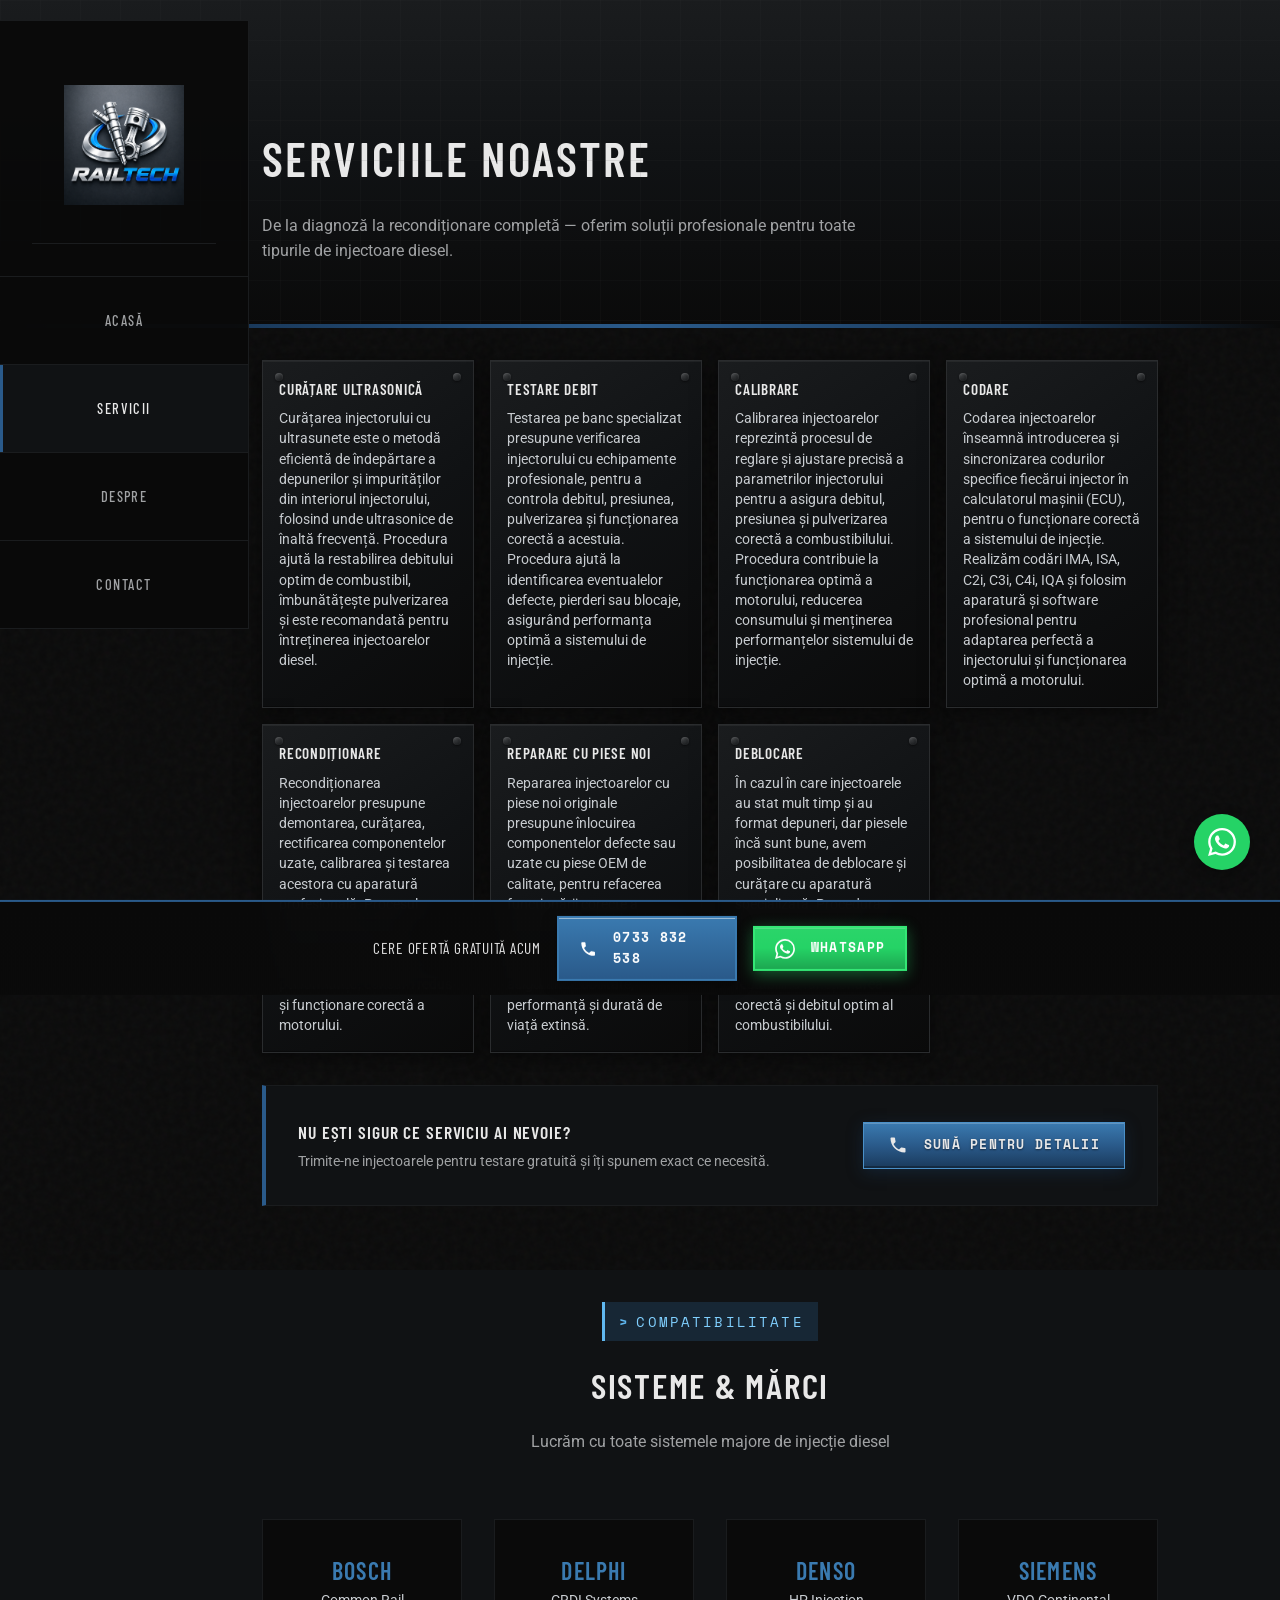
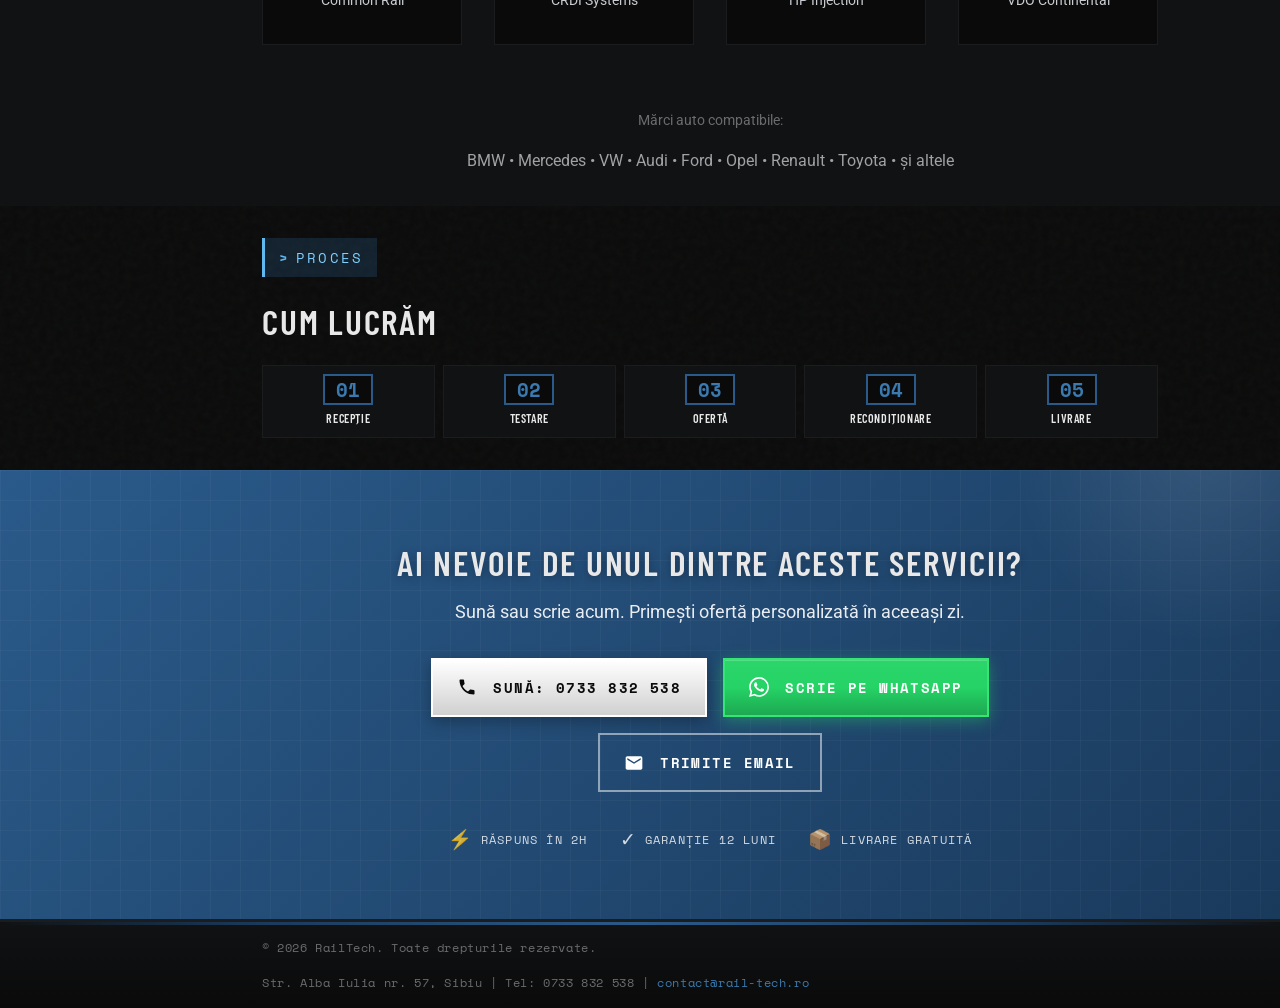
<file: servicii.html>
<!DOCTYPE html>
<html lang="ro">
<head>
  <meta charset="UTF-8">
  <meta name="viewport" content="width=device-width, initial-scale=1.0">
  <meta name="description" content="Servicii profesionale de recondiționare injectoare diesel: testare, curățare ultrasonică, calibrare, recondiționare completă.">
  <meta name="keywords" content="servicii injectoare diesel, testare debit injectoare, curățare ultrasonică injectoare, calibrare injectoare diesel, codare IMA C2I, recondiționare injectoare, deblocare injectoare, reparatii common rail, DAYEL tester">
  <title>Servicii | Rail-Tech Sibiu</title>

  <!-- Canonical URL -->
  <link rel="canonical" href="https://rail-tech.ro/servicii.html">

  <!-- Open Graph / Facebook -->
  <meta property="og:type" content="website">
  <meta property="og:url" content="https://rail-tech.ro/servicii.html">
  <meta property="og:title" content="Servicii Recondiționare Injectoare | Rail-Tech Sibiu">
  <meta property="og:description" content="Testare, curățare ultrasonică, calibrare, codare și recondiționare injectoare diesel. Sisteme Bosch, Delphi, Denso, Siemens.">
  <meta property="og:image" content="https://rail-tech.ro/assets/images/goodlogo.png">
  <meta property="og:locale" content="ro_RO">

  <!-- Twitter -->
  <meta name="twitter:card" content="summary_large_image">
  <meta name="twitter:title" content="Servicii Recondiționare Injectoare | Rail-Tech Sibiu">
  <meta name="twitter:description" content="Testare, curățare ultrasonică, calibrare, codare și recondiționare injectoare diesel. Bosch, Delphi, Denso, Siemens.">
  <meta name="twitter:image" content="https://rail-tech.ro/assets/images/goodlogo.png">

  <!-- Preload fonts -->
  <link rel="preconnect" href="https://fonts.googleapis.com">
  <link rel="preconnect" href="https://fonts.gstatic.com" crossorigin>

  <link rel="stylesheet" href="css/style.css">
  <link rel="icon" type="image/svg+xml" href="data:image/svg+xml,<svg xmlns='http://www.w3.org/2000/svg' viewBox='0 0 100 100'><text y='.9em' font-size='90'>⚙️</text></svg>">

  <!-- Structured Data - Service -->
  <script type="application/ld+json">
  {
    "@context": "https://schema.org",
    "@type": "Service",
    "serviceType": "Recondiționare Injectoare Diesel",
    "provider": {
      "@type": "LocalBusiness",
      "name": "Rail-Tech",
      "address": {
        "@type": "PostalAddress",
        "streetAddress": "Strada Alba Iulia nr. 57",
        "addressLocality": "Sibiu",
        "addressRegion": "Sibiu",
        "addressCountry": "RO"
      },
      "telephone": "+40733832538"
    },
    "areaServed": {
      "@type": "Country",
      "name": "România"
    },
    "hasOfferCatalog": {
      "@type": "OfferCatalog",
      "name": "Servicii Injectoare Diesel",
      "itemListElement": [
        {
          "@type": "Offer",
          "itemOffered": {
            "@type": "Service",
            "name": "Curățare Ultrasonică Injectoare"
          }
        },
        {
          "@type": "Offer",
          "itemOffered": {
            "@type": "Service",
            "name": "Testare Debit Injectoare"
          }
        },
        {
          "@type": "Offer",
          "itemOffered": {
            "@type": "Service",
            "name": "Calibrare Injectoare"
          }
        },
        {
          "@type": "Offer",
          "itemOffered": {
            "@type": "Service",
            "name": "Codare Injectoare IMA ISA C2i C3i"
          }
        },
        {
          "@type": "Offer",
          "itemOffered": {
            "@type": "Service",
            "name": "Recondiționare Completă Injectoare"
          }
        },
        {
          "@type": "Offer",
          "itemOffered": {
            "@type": "Service",
            "name": "Reparare Injectoare cu Piese OEM"
          }
        },
        {
          "@type": "Offer",
          "itemOffered": {
            "@type": "Service",
            "name": "Deblocare Injectoare"
          }
        }
      ]
    }
  }
  </script>
</head>
<body>

  <!-- Header -->
  <header>
    <nav class="container">
      <a href="/" class="logo">
        <img src="assets/images/goodlogo.png" alt="RailTech Logo">
      </a>

      <ul class="nav-links">
        <li class="nav-logo"><a href="/"><img src="assets/images/goodlogo.png" alt="RailTech"></a></li>
        <li><a href="/">Acasă</a></li>
        <li><a href="servicii.html" class="active">Servicii</a></li>
        <li><a href="despre.html">Despre</a></li>
        <li><a href="contact.html">Contact</a></li>
      </ul>

      <div class="menu-toggle" onclick="toggleMenu()">
        <span></span>
        <span></span>
        <span></span>
      </div>
    </nav>
  </header>

  <!-- Page Header -->
  <div class="page-header">
    <div class="container">
      <h1>Serviciile Noastre</h1>
      <p style="color: var(--text-grey); max-width: 600px; margin-top: var(--space-sm);">
        De la diagnoză la recondiționare completă — oferim soluții profesionale pentru toate tipurile de injectoare diesel.
      </p>
    </div>
  </div>

  <!-- Main Services -->
  <section>
    <div class="container">
      <div class="services-grid">

        <!-- Service 1 -->
        <div class="service-card">
          <h3>Curățare Ultrasonică</h3>
          <p>Curățarea injectorului cu ultrasunete este o metodă eficientă de îndepărtare a depunerilor și impurităților din interiorul injectorului, folosind unde ultrasonice de înaltă frecvență. Procedura ajută la restabilirea debitului optim de combustibil, îmbunătățește pulverizarea și este recomandată pentru întreținerea injectoarelor diesel.</p>
        </div>

        <!-- Service 2 -->
        <div class="service-card">
          <h3>Testare Debit</h3>
          <p>Testarea pe banc specializat presupune verificarea injectorului cu echipamente profesionale, pentru a controla debitul, presiunea, pulverizarea și funcționarea corectă a acestuia. Procedura ajută la identificarea eventualelor defecte, pierderi sau blocaje, asigurând performanța optimă a sistemului de injecție.</p>
        </div>

        <!-- Service 3 -->
        <div class="service-card">
          <h3>Calibrare</h3>
          <p>Calibrarea injectoarelor reprezintă procesul de reglare și ajustare precisă a parametrilor injectorului pentru a asigura debitul, presiunea și pulverizarea corectă a combustibilului. Procedura contribuie la funcționarea optimă a motorului, reducerea consumului și menținerea performanțelor sistemului de injecție.</p>
        </div>

        <!-- Service 4 -->
        <div class="service-card">
          <h3>Codare</h3>
          <p>Codarea injectoarelor înseamnă introducerea și sincronizarea codurilor specifice fiecărui injector în calculatorul mașinii (ECU), pentru o funcționare corectă a sistemului de injecție. Realizăm codări IMA, ISA, C2i, C3i, C4i, IQA și folosim aparatură și software profesional pentru adaptarea perfectă a injectorului și funcționarea optimă a motorului.</p>
        </div>

        <!-- Service 5 -->
        <div class="service-card">
          <h3>Recondiționare</h3>
          <p>Recondiționarea injectoarelor presupune demontarea, curățarea, rectificarea componentelor uzate, calibrarea și testarea acestora cu aparatură profesională. Procesul readuce injectorul la parametrii optimi de funcționare, asigurând performanță, consum redus și funcționare corectă a motorului.</p>
        </div>

        <!-- Service 6 -->
        <div class="service-card">
          <h3>Reparare cu Piese Noi</h3>
          <p>Repararea injectoarelor cu piese noi originale presupune înlocuirea componentelor defecte sau uzate cu piese OEM de calitate, pentru refacerea funcționării corecte a injectorului. Procesul include verificare, calibrare și testare pe banc specializat, asigurând fiabilitate, performanță și durată de viață extinsă.</p>
        </div>

        <!-- Service 7 -->
        <div class="service-card">
          <h3>Deblocare</h3>
          <p>În cazul în care injectoarele au stat mult timp și au format depuneri, dar piesele încă sunt bune, avem posibilitatea de deblocare și curățare cu aparatură specializată. Procedura ajută la îndepărtarea blocajelor și reziduurilor din interiorul injectorului, restabilind funcționarea corectă și debitul optim al combustibilului.</p>
        </div>

      </div>

      <!-- Mid-page CTA Banner -->
      <div class="cta-banner">
        <div class="cta-banner-content">
          <h3>Nu ești sigur ce serviciu ai nevoie?</h3>
          <p>Trimite-ne injectoarele pentru testare gratuită și îți spunem exact ce necesită.</p>
        </div>
        <a href="tel:+40733832538" class="btn btn-primary">
          <svg class="btn-icon" viewBox="0 0 24 24" fill="currentColor"><path d="M6.62 10.79c1.44 2.83 3.76 5.14 6.59 6.59l2.2-2.2c.27-.27.67-.36 1.02-.24 1.12.37 2.33.57 3.57.57.55 0 1 .45 1 1V20c0 .55-.45 1-1 1-9.39 0-17-7.61-17-17 0-.55.45-1 1-1h3.5c.55 0 1 .45 1 1 0 1.25.2 2.45.57 3.57.11.35.03.74-.25 1.02l-2.2 2.2z"/></svg>
          Sună pentru Detalii
        </a>
      </div>
    </div>
  </section>

  <!-- Brands Section -->
  <section style="background: var(--steel-dark);">
    <div class="container">
      <div class="section-header" style="text-align: center;">
        <span class="section-tag">Compatibilitate</span>
        <h2>Sisteme & Mărci</h2>
        <p style="color: var(--text-grey); max-width: 600px; margin: var(--space-sm) auto 0;">
          Lucrăm cu toate sistemele majore de injecție diesel
        </p>
      </div>

      <div style="display: grid; grid-template-columns: repeat(auto-fit, minmax(150px, 1fr)); gap: var(--space-md); margin-top: var(--space-lg);">

        <div style="text-align: center; padding: var(--space-md); border: 1px solid var(--steel-mid); background: var(--black-carbon);">
          <h3 style="font-size: 1.5rem; color: var(--blue-light);">Bosch</h3>
          <p style="font-size: 0.85rem;">Common Rail</p>
        </div>

        <div style="text-align: center; padding: var(--space-md); border: 1px solid var(--steel-mid); background: var(--black-carbon);">
          <h3 style="font-size: 1.5rem; color: var(--blue-light);">Delphi</h3>
          <p style="font-size: 0.85rem;">CRDI Systems</p>
        </div>

        <div style="text-align: center; padding: var(--space-md); border: 1px solid var(--steel-mid); background: var(--black-carbon);">
          <h3 style="font-size: 1.5rem; color: var(--blue-light);">Denso</h3>
          <p style="font-size: 0.85rem;">HP Injection</p>
        </div>

        <div style="text-align: center; padding: var(--space-md); border: 1px solid var(--steel-mid); background: var(--black-carbon);">
          <h3 style="font-size: 1.5rem; color: var(--blue-light);">Siemens</h3>
          <p style="font-size: 0.85rem;">VDO Continental</p>
        </div>

      </div>

      <!-- Car Brands -->
      <div style="margin-top: var(--space-lg); text-align: center;">
        <p style="color: var(--text-muted); font-size: 0.9rem; margin-bottom: var(--space-sm);">Mărci auto compatibile:</p>
        <p style="color: var(--text-grey); font-size: 1rem;">
          BMW • Mercedes • VW • Audi • Ford • Opel • Renault • Toyota • și altele
        </p>
      </div>
    </div>
  </section>

  <!-- Process Section -->
  <section>
    <div class="container">
      <div class="section-header">
        <span class="section-tag">Proces</span>
        <h2>Cum Lucrăm</h2>
      </div>

      <div class="features-grid">
        <div class="feature-item">
          <span class="feature-number">01</span>
          <div class="feature-content">
            <h3>Recepție</h3>
            <p>Primim injectoarele prin curier sau direct la atelier. Verificare vizuală inițială.</p>
          </div>
        </div>

        <div class="feature-item">
          <span class="feature-number">02</span>
          <div class="feature-content">
            <h3>Testare</h3>
            <p>Diagnoză completă pe bancul de testare. Identificăm exact problema fiecărui injector.</p>
          </div>
        </div>

        <div class="feature-item">
          <span class="feature-number">03</span>
          <div class="feature-content">
            <h3>Ofertă</h3>
            <p>Îți trimitem oferta detaliată cu costurile și timpul estimat. Tu decizi dacă continuăm.</p>
          </div>
        </div>

        <div class="feature-item">
          <span class="feature-number">04</span>
          <div class="feature-content">
            <h3>Recondiționare</h3>
            <p>Curățare, înlocuire piese uzate, calibrare precisă. Testare finală înainte de livrare.</p>
          </div>
        </div>

        <div class="feature-item">
          <span class="feature-number">05</span>
          <div class="feature-content">
            <h3>Livrare</h3>
            <p>Expediem injectoarele recondiționate cu raport de testare și certificat de garanție.</p>
          </div>
        </div>
      </div>
    </div>
  </section>

  <!-- CTA Section -->
  <section class="cta-section">
    <div class="container">
      <div class="cta-content">
        <h2>Ai Nevoie de Unul Dintre Aceste Servicii?</h2>
        <p>Sună sau scrie acum. Primești ofertă personalizată în aceeași zi.</p>

        <div class="cta-buttons">
          <a href="tel:+40733832538" class="btn btn-phone btn-pulse">
            <svg class="btn-icon" viewBox="0 0 24 24" fill="currentColor"><path d="M6.62 10.79c1.44 2.83 3.76 5.14 6.59 6.59l2.2-2.2c.27-.27.67-.36 1.02-.24 1.12.37 2.33.57 3.57.57.55 0 1 .45 1 1V20c0 .55-.45 1-1 1-9.39 0-17-7.61-17-17 0-.55.45-1 1-1h3.5c.55 0 1 .45 1 1 0 1.25.2 2.45.57 3.57.11.35.03.74-.25 1.02l-2.2 2.2z"/></svg>
            Sună: 0733 832 538
          </a>
          <a href="https://wa.me/40733832538?text=Bună! Vreau o ofertă pentru recondiționare injectoare." class="btn btn-whatsapp" target="_blank">
            <svg class="btn-icon" viewBox="0 0 24 24" fill="currentColor"><path d="M17.472 14.382c-.297-.149-1.758-.867-2.03-.967-.273-.099-.471-.148-.67.15-.197.297-.767.966-.94 1.164-.173.199-.347.223-.644.075-.297-.15-1.255-.463-2.39-1.475-.883-.788-1.48-1.761-1.653-2.059-.173-.297-.018-.458.13-.606.134-.133.298-.347.446-.52.149-.174.198-.298.298-.497.099-.198.05-.371-.025-.52-.075-.149-.669-1.612-.916-2.207-.242-.579-.487-.5-.669-.51-.173-.008-.371-.01-.57-.01-.198 0-.52.074-.792.372-.272.297-1.04 1.016-1.04 2.479 0 1.462 1.065 2.875 1.213 3.074.149.198 2.096 3.2 5.077 4.487.709.306 1.262.489 1.694.625.712.227 1.36.195 1.871.118.571-.085 1.758-.719 2.006-1.413.248-.694.248-1.289.173-1.413-.074-.124-.272-.198-.57-.347m-5.421 7.403h-.004a9.87 9.87 0 01-5.031-1.378l-.361-.214-3.741.982.998-3.648-.235-.374a9.86 9.86 0 01-1.51-5.26c.001-5.45 4.436-9.884 9.888-9.884 2.64 0 5.122 1.03 6.988 2.898a9.825 9.825 0 012.893 6.994c-.003 5.45-4.437 9.884-9.885 9.884m8.413-18.297A11.815 11.815 0 0012.05 0C5.495 0 .16 5.335.157 11.892c0 2.096.547 4.142 1.588 5.945L.057 24l6.305-1.654a11.882 11.882 0 005.683 1.448h.005c6.554 0 11.89-5.335 11.893-11.893a11.821 11.821 0 00-3.48-8.413z"/></svg>
            Scrie pe WhatsApp
          </a>
          <a href="mailto:contact@rail-tech.ro" class="btn btn-email">
            <svg class="btn-icon" viewBox="0 0 24 24" fill="currentColor"><path d="M20 4H4c-1.1 0-1.99.9-1.99 2L2 18c0 1.1.9 2 2 2h16c1.1 0 2-.9 2-2V6c0-1.1-.9-2-2-2zm0 4l-8 5-8-5V6l8 5 8-5v2z"/></svg>
            Trimite Email
          </a>
        </div>

        <div class="trust-badges">
          <span class="trust-badge"><span class="trust-badge-icon">⚡</span> Răspuns în 2h</span>
          <span class="trust-badge"><span class="trust-badge-icon">✓</span> Garanție 12 Luni</span>
          <span class="trust-badge"><span class="trust-badge-icon">📦</span> Livrare Gratuită</span>
        </div>
      </div>
    </div>
  </section>

  <!-- Footer -->
  <footer>
    <div class="container">
      <div class="footer-content">
        <p>&copy; 2026 RailTech. Toate drepturile rezervate.</p>
        <p>Str. Alba Iulia nr. 57, Sibiu | Tel: 0733 832 538 | <a href="mailto:contact@rail-tech.ro" style="color: var(--blue-light);">contact@rail-tech.ro</a></p>
      </div>
    </div>
  </footer>

  <!-- Sticky Bottom CTA Bar -->
  <div class="sticky-cta" id="stickyCta">
    <div class="sticky-cta-content">
      <span class="sticky-cta-text">Cere ofertă gratuită acum</span>
      <a href="tel:+40733832538" class="btn btn-phone">
        <svg class="btn-icon" viewBox="0 0 24 24" fill="currentColor"><path d="M6.62 10.79c1.44 2.83 3.76 5.14 6.59 6.59l2.2-2.2c.27-.27.67-.36 1.02-.24 1.12.37 2.33.57 3.57.57.55 0 1 .45 1 1V20c0 .55-.45 1-1 1-9.39 0-17-7.61-17-17 0-.55.45-1 1-1h3.5c.55 0 1 .45 1 1 0 1.25.2 2.45.57 3.57.11.35.03.74-.25 1.02l-2.2 2.2z"/></svg>
        0733 832 538
      </a>
      <a href="https://wa.me/40733832538?text=Bună! Vreau o ofertă pentru recondiționare injectoare." class="btn btn-whatsapp" target="_blank">
        <svg class="btn-icon" viewBox="0 0 24 24" fill="currentColor"><path d="M17.472 14.382c-.297-.149-1.758-.867-2.03-.967-.273-.099-.471-.148-.67.15-.197.297-.767.966-.94 1.164-.173.199-.347.223-.644.075-.297-.15-1.255-.463-2.39-1.475-.883-.788-1.48-1.761-1.653-2.059-.173-.297-.018-.458.13-.606.134-.133.298-.347.446-.52.149-.174.198-.298.298-.497.099-.198.05-.371-.025-.52-.075-.149-.669-1.612-.916-2.207-.242-.579-.487-.5-.669-.51-.173-.008-.371-.01-.57-.01-.198 0-.52.074-.792.372-.272.297-1.04 1.016-1.04 2.479 0 1.462 1.065 2.875 1.213 3.074.149.198 2.096 3.2 5.077 4.487.709.306 1.262.489 1.694.625.712.227 1.36.195 1.871.118.571-.085 1.758-.719 2.006-1.413.248-.694.248-1.289.173-1.413-.074-.124-.272-.198-.57-.347m-5.421 7.403h-.004a9.87 9.87 0 01-5.031-1.378l-.361-.214-3.741.982.998-3.648-.235-.374a9.86 9.86 0 01-1.51-5.26c.001-5.45 4.436-9.884 9.888-9.884 2.64 0 5.122 1.03 6.988 2.898a9.825 9.825 0 012.893 6.994c-.003 5.45-4.437 9.884-9.885 9.884m8.413-18.297A11.815 11.815 0 0012.05 0C5.495 0 .16 5.335.157 11.892c0 2.096.547 4.142 1.588 5.945L.057 24l6.305-1.654a11.882 11.882 0 005.683 1.448h.005c6.554 0 11.89-5.335 11.893-11.893a11.821 11.821 0 00-3.48-8.413z"/></svg>
        WhatsApp
      </a>
    </div>
  </div>

  <!-- WhatsApp Float Button -->
  <a href="https://wa.me/40733832538" class="whatsapp-float" target="_blank" title="WhatsApp">
    <svg viewBox="0 0 24 24" fill="currentColor"><path d="M17.472 14.382c-.297-.149-1.758-.867-2.03-.967-.273-.099-.471-.148-.67.15-.197.297-.767.966-.94 1.164-.173.199-.347.223-.644.075-.297-.15-1.255-.463-2.39-1.475-.883-.788-1.48-1.761-1.653-2.059-.173-.297-.018-.458.13-.606.134-.133.298-.347.446-.52.149-.174.198-.298.298-.497.099-.198.05-.371-.025-.52-.075-.149-.669-1.612-.916-2.207-.242-.579-.487-.5-.669-.51-.173-.008-.371-.01-.57-.01-.198 0-.52.074-.792.372-.272.297-1.04 1.016-1.04 2.479 0 1.462 1.065 2.875 1.213 3.074.149.198 2.096 3.2 5.077 4.487.709.306 1.262.489 1.694.625.712.227 1.36.195 1.871.118.571-.085 1.758-.719 2.006-1.413.248-.694.248-1.289.173-1.413-.074-.124-.272-.198-.57-.347m-5.421 7.403h-.004a9.87 9.87 0 01-5.031-1.378l-.361-.214-3.741.982.998-3.648-.235-.374a9.86 9.86 0 01-1.51-5.26c.001-5.45 4.436-9.884 9.888-9.884 2.64 0 5.122 1.03 6.988 2.898a9.825 9.825 0 012.893 6.994c-.003 5.45-4.437 9.884-9.885 9.884m8.413-18.297A11.815 11.815 0 0012.05 0C5.495 0 .16 5.335.157 11.892c0 2.096.547 4.142 1.588 5.945L.057 24l6.305-1.654a11.882 11.882 0 005.683 1.448h.005c6.554 0 11.89-5.335 11.893-11.893a11.821 11.821 0 00-3.48-8.413z"/></svg>
  </a>

  <!-- JavaScript -->
  <script>
    function toggleMenu() {
      document.querySelector('.menu-toggle').classList.toggle('active');
      document.querySelector('.nav-links').classList.toggle('active');
    }

    const stickyCta = document.getElementById('stickyCta');
    const whatsappFloat = document.querySelector('.whatsapp-float');

    window.addEventListener('scroll', () => {
      const header = document.querySelector('header');
      if (window.scrollY > 50) {
        header.classList.add('scrolled');
      } else {
        header.classList.remove('scrolled');
      }

      if (window.scrollY > 300) {
        stickyCta.classList.add('visible');
        document.body.classList.add('has-sticky-cta');
        if (whatsappFloat) whatsappFloat.style.opacity = '0';
      } else {
        stickyCta.classList.remove('visible');
        document.body.classList.remove('has-sticky-cta');
        if (whatsappFloat) whatsappFloat.style.opacity = '1';
      }
    });

    document.querySelectorAll('.nav-links a').forEach(link => {
      link.addEventListener('click', () => {
        document.querySelector('.menu-toggle').classList.remove('active');
        document.querySelector('.nav-links').classList.remove('active');
      });
    });
  </script>

</body>
</html>
</file>
<file: css/style.css>
/* ===========================================
   RAIL-TECH.RO — Industrial Precision Design
   Recondiționare Injectoare Diesel
   Mecanică Fină | Oțel | Rugină | Precizie
   =========================================== */

/* Google Fonts */
@import url('https://fonts.googleapis.com/css2?family=Barlow+Condensed:wght@400;500;600;700&family=Roboto:wght@300;400;500&family=Space+Mono:wght@400;700&family=Teko:wght@500;600;700&display=swap');

/* CSS Variables */
:root {
  /* Colors - Silver & Blue */
  --black-carbon: #0a0a0a;
  --steel-dark: #101214;
  --steel-mid: #1a1c1e;
  --steel-light: #2a2c2e;
  --steel-polished: #3a3c3e;
  --steel-brushed: #5a5c5e;

  /* Silver / Chrome */
  --silver-dark: #6a6c6e;
  --silver: #8a8c8e;
  --silver-light: #a8aaac;
  --silver-bright: #c8cacc;
  --chrome: #d4d6d8;

  /* Blue - soft */
  --blue-dark: #1a3a5c;
  --blue: #2a5a8a;
  --blue-light: #3a7ab0;
  --blue-bright: #4a90c8;
  --blue-glow: #5aa0d8;

  /* Accent (use blue instead of rust) */
  --accent-dark: #1a3a5c;
  --accent: #2a5a8a;
  --accent-light: #3a7ab0;

  /* Text */
  --text-white: #e8e8e8;
  --text-grey: #a0a2a4;
  --text-muted: #6a6c6e;

  /* Typography */
  --font-display: 'Barlow Condensed', sans-serif;
  --font-logo: 'Teko', sans-serif;
  --font-mono: 'Space Mono', monospace;
  --font-body: 'Roboto', sans-serif;

  /* Spacing */
  --space-xs: 0.5rem;
  --space-sm: 1rem;
  --space-md: 2rem;
  --space-lg: 4rem;
  --space-xl: 6rem;

  /* Transitions */
  --transition-fast: 0.2s ease;
  --transition-smooth: 0.4s cubic-bezier(0.4, 0, 0.2, 1);
}

/* Steel Texture Pattern */
.texture-steel {
  background-image:
    repeating-linear-gradient(
      90deg,
      transparent,
      transparent 2px,
      rgba(255,255,255,0.01) 2px,
      rgba(255,255,255,0.01) 4px
    ),
    repeating-linear-gradient(
      0deg,
      transparent,
      transparent 2px,
      rgba(255,255,255,0.01) 2px,
      rgba(255,255,255,0.01) 4px
    );
}

/* Rust Stain Effect */
.rust-stain::before {
  content: '';
  position: absolute;
  width: 150px;
  height: 150px;
  background: radial-gradient(ellipse, rgba(42, 90, 138, 0.15) 0%, transparent 70%);
  pointer-events: none;
}

/* Measurement Marks */
.measurement-marks {
  background-image:
    repeating-linear-gradient(
      90deg,
      var(--steel-light) 0px,
      var(--steel-light) 1px,
      transparent 1px,
      transparent 50px
    );
  background-position: bottom;
  background-size: 100% 10px;
  background-repeat: no-repeat;
}

/* Reset & Base */
*, *::before, *::after {
  margin: 0;
  padding: 0;
  box-sizing: border-box;
}

html {
  scroll-behavior: smooth;
  font-size: 16px;
}

body {
  font-family: var(--font-body);
  background-color: var(--black-carbon);
  color: var(--text-white);
  line-height: 1.6;
  overflow-x: hidden;
  /* Subtle steel grain texture */
  background-image:
    url("data:image/svg+xml,%3Csvg viewBox='0 0 200 200' xmlns='http://www.w3.org/2000/svg'%3E%3Cfilter id='noise'%3E%3CfeTurbulence type='fractalNoise' baseFrequency='0.9' numOctaves='4' stitchTiles='stitch'/%3E%3C/filter%3E%3Crect width='100%' height='100%' filter='url(%23noise)' opacity='0.03'/%3E%3C/svg%3E");
}

/* Selection */
::selection {
  background: var(--blue);
  color: var(--text-white);
}

/* Typography */
h1, h2, h3, h4 {
  font-family: var(--font-display);
  font-weight: 600;
  letter-spacing: 0.05em;
  text-transform: uppercase;
}

h1 { font-size: clamp(2rem, 6vw, 3rem); }
h2 { font-size: clamp(1.6rem, 4vw, 2.2rem); }
h3 { font-size: clamp(1.1rem, 2.5vw, 1.3rem); }

p {
  color: #c8ccd0;
  font-weight: 400;
}

/* Links */
a {
  color: var(--blue-light);
  text-decoration: none;
  transition: var(--transition-fast);
}

a:hover {
  color: var(--blue-glow);
}

/* Container */
.container {
  width: 100%;
  max-width: 1100px;
  margin: 0 auto;
  padding: 0 var(--space-md) 0 calc(var(--space-md) + 140px);
}

/* ===========================================
   HEADER & NAVIGATION
   =========================================== */
header {
  position: fixed;
  top: 0;
  left: 0;
  right: 0;
  z-index: 1000;
  background: transparent;
  padding: var(--space-sm) 0;
  transition: var(--transition-smooth);
}

header.scrolled {
  background: transparent;
}

nav {
  display: flex;
  justify-content: space-between;
  align-items: center;
}

.logo {
  display: flex;
  align-items: center;
}

.logo {
  display: none;
}

.logo img {
  height: 80px;
  width: auto;
}

.logo-text {
  font-family: var(--font-display);
  font-size: 1.6rem;
  font-weight: 700;
  color: var(--silver-bright);
  text-transform: uppercase;
  letter-spacing: 0.1em;
}

.logo-text span {
  color: var(--blue-light);
}

/* Desktop Navigation - Left sidebar */
.nav-links {
  position: fixed;
  left: 0;
  top: 20px;
  display: flex;
  flex-direction: column;
  list-style: none;
  gap: 0;
  background: rgba(10, 10, 10, 0.95);
  border: 1px solid var(--steel-mid);
  border-left: none;
  z-index: 1000;
  min-width: 120px;
}

.nav-links .nav-logo {
  padding: var(--space-md);
  border-bottom: 1px solid var(--steel-mid);
  display: flex;
  justify-content: center;
}

.nav-links .nav-logo img {
  height: 120px;
  width: auto;
}

.nav-links a {
  font-family: var(--font-display);
  font-size: 0.9rem;
  font-weight: 500;
  color: var(--text-grey);
  text-transform: uppercase;
  letter-spacing: 0.1em;
  padding: var(--space-md) var(--space-md);
  position: relative;
  border-bottom: 1px solid var(--steel-mid);
  display: block;
  text-align: center;
}

.nav-links li:last-child a {
  border-bottom: none;
}

.nav-divider {
  height: 1px;
  background: var(--steel-light);
  margin: var(--space-xs) 0;
}

.nav-phone {
  color: var(--blue-light) !important;
  font-weight: 600 !important;
}

.nav-whatsapp {
  color: #25D366 !important;
}

.nav-links a::after {
  content: '';
  position: absolute;
  top: 0;
  left: 0;
  width: 3px;
  height: 0;
  background: var(--blue);
  transition: var(--transition-smooth);
}

.nav-links a:hover,
.nav-links a.active {
  color: var(--text-white);
  background: var(--steel-dark);
}

.nav-links a:hover::after,
.nav-links a.active::after {
  height: 100%;
}

/* Mobile Menu Toggle */
.menu-toggle {
  display: none;
  flex-direction: column;
  gap: 5px;
  cursor: pointer;
  padding: 10px;
  z-index: 1001;
}

.menu-toggle span {
  width: 25px;
  height: 2px;
  background: var(--text-white);
  transition: var(--transition-fast);
}

.menu-toggle.active span:nth-child(1) {
  transform: rotate(45deg) translate(5px, 5px);
}

.menu-toggle.active span:nth-child(2) {
  opacity: 0;
}

.menu-toggle.active span:nth-child(3) {
  transform: rotate(-45deg) translate(5px, -5px);
}

/* ===========================================
   HERO SECTION - With Workshop Image
   =========================================== */
.hero {
  min-height: 100vh;
  display: flex;
  align-items: center;
  position: relative;
  overflow: hidden;
  background: var(--black-carbon);
}

/* Background Image Container */
.hero-bg {
  position: absolute;
  top: 0;
  left: 0;
  right: 0;
  bottom: 0;
  z-index: 0;
}

.hero-bg img {
  width: 100%;
  height: 100%;
  object-fit: cover;
  object-position: center;
  filter: saturate(0.8) contrast(1.1);
}

/* Dark overlay - tester visible on LEFT, text readable on RIGHT */
.hero-overlay {
  position: absolute;
  top: 0;
  left: 0;
  right: 0;
  bottom: 0;
  background:
    linear-gradient(90deg,
      rgba(10, 10, 10, 0.3) 0%,
      rgba(10, 10, 10, 0.5) 30%,
      rgba(10, 10, 10, 0.85) 60%,
      rgba(10, 10, 10, 0.95) 100%
    ),
    linear-gradient(180deg,
      rgba(10, 10, 10, 0.5) 0%,
      transparent 20%,
      transparent 80%,
      rgba(10, 10, 10, 0.9) 100%
    );
}

/* Technical grid overlay */
.hero::after {
  content: '';
  position: absolute;
  top: 0;
  left: 0;
  right: 0;
  bottom: 0;
  background-image:
    linear-gradient(rgba(42, 90, 138, 0.1) 1px, transparent 1px),
    linear-gradient(90deg, rgba(42, 90, 138, 0.1) 1px, transparent 1px);
  background-size: 60px 60px;
  pointer-events: none;
  opacity: 0.3;
  z-index: 1;
}

/* Rust accent lines */
.hero::before {
  content: '';
  position: absolute;
  bottom: 0;
  left: 0;
  right: 0;
  height: 4px;
  background: linear-gradient(90deg,
    var(--blue-dark) 0%,
    var(--blue) 20%,
    var(--blue-light) 50%,
    var(--blue) 80%,
    var(--blue-dark) 100%
  );
  z-index: 10;
}

/* Detail indicators */
.hero-details {
  position: absolute;
  top: 0;
  left: 0;
  right: 0;
  bottom: 0;
  pointer-events: none;
  z-index: 2;
}

.detail-item {
  position: absolute;
  left: var(--detail-x);
  top: var(--detail-y);
  display: flex;
  align-items: center;
  gap: 10px;
  opacity: 0;
  animation: detailFade 8s infinite;
}

.detail-item:nth-child(1) { animation-delay: 0s; }
.detail-item:nth-child(2) { animation-delay: 2.5s; }
.detail-item:nth-child(3) { animation-delay: 5s; }

@keyframes detailFade {
  0%, 20% { opacity: 0; transform: translateX(-10px); }
  25%, 45% { opacity: 1; transform: translateX(0); }
  50%, 100% { opacity: 0; transform: translateX(10px); }
}

.detail-item::before {
  content: '';
  width: 12px;
  height: 12px;
  border: 2px solid var(--blue);
  border-radius: 50%;
  background: rgba(42, 90, 138, 0.3);
  box-shadow: 0 0 15px rgba(42, 90, 138, 0.5);
  animation: pulse 2s infinite;
}

@keyframes pulse {
  0%, 100% { transform: scale(1); opacity: 1; }
  50% { transform: scale(1.3); opacity: 0.7; }
}

.detail-item span {
  font-family: var(--font-mono);
  font-size: 0.75rem;
  color: var(--blue-light);
  background: rgba(10, 10, 10, 0.8);
  padding: 4px 10px;
  border: 1px solid var(--blue-dark);
  text-transform: uppercase;
  letter-spacing: 0.1em;
}

.hero-content {
  position: relative;
  z-index: 5;
  max-width: 700px;
}

/* Simple hero without background image */
.hero-simple {
  background: linear-gradient(180deg, var(--steel-dark) 0%, var(--black-carbon) 100%);
  min-height: auto;
  padding: 80px 0 20px;
}

.hero-simple::before,
.hero-simple::after {
  display: none;
}

.hero-center {
  text-align: center;
  margin: 0 auto;
  display: flex;
  flex-direction: column;
  align-items: center;
  overflow: visible;
}

.hero-center .hero-buttons {
  justify-content: center;
}

.hero-center .hero-tagline,
.hero-center .hero-subtitle {
  text-align: center;
}

.hero-logo {
  display: none;
}

.hero-logo-mobile {
  display: none;
}

.hero-tag {
  display: inline-flex;
  align-items: center;
  gap: var(--space-sm);
  font-family: var(--font-mono);
  font-size: 0.75rem;
  color: var(--blue-light);
  text-transform: uppercase;
  letter-spacing: 0.3em;
  margin-bottom: var(--space-md);
  padding: var(--space-xs) var(--space-sm);
  border: 1px solid var(--steel-light);
  background: rgba(0,0,0,0.5);
}

.hero-tag::before {
  content: '//';
  color: var(--steel-polished);
}

.hero h1 {
  margin-bottom: var(--space-xs);
  line-height: 1.1;
  overflow: visible;
  text-shadow:
    0 4px 8px rgba(0,0,0,0.5),
    0 0 40px rgba(0,0,0,0.3);
}

.text-silver {
  color: #d8dce0;
  background: linear-gradient(180deg,
    #ffffff 0%,
    #e8ecf0 30%,
    #c0c4c8 60%,
    #a0a4a8 100%
  );
  -webkit-background-clip: text;
  -webkit-text-fill-color: transparent;
  background-clip: text;
}

.text-blue {
  color: #60b0e8;
  background: linear-gradient(180deg,
    #80d8ff 0%,
    #60b8f0 30%,
    #40a0e0 60%,
    #2080c0 100%
  );
  -webkit-background-clip: text;
  -webkit-text-fill-color: transparent;
  background-clip: text;
}

.hero h1 .text-silver,
.hero h1 .text-blue {
  font-family: 'Teko', sans-serif;
  font-weight: 700;
  font-style: normal;
  letter-spacing: 0.02em;
  font-size: 4.5rem;
  display: inline-block;
  transform: skewX(-12deg);
  text-shadow: 1px 1px 2px rgba(0, 0, 0, 0.3);
}

.hero h1 .highlight {
  color: var(--blue-light);
  position: relative;
  text-shadow:
    0 0 30px rgba(42, 90, 138, 0.4),
    0 4px 8px rgba(0,0,0,0.5);
}

/* Underline scratch effect */
.hero h1 .highlight::after {
  content: '';
  position: absolute;
  bottom: 5px;
  left: 0;
  right: 0;
  height: 3px;
  background: linear-gradient(90deg,
    var(--blue-dark),
    var(--blue-light),
    var(--blue-dark)
  );
  opacity: 0.6;
}

.hero-tagline {
  font-family: var(--font-body);
  font-size: 1rem;
  font-weight: 300;
  color: var(--blue-light);
  letter-spacing: 0.15em;
  text-transform: uppercase;
  margin-bottom: var(--space-xs);
  text-align: center;
}

.hero-subtitle {
  font-size: 0.9rem;
  color: var(--text-grey);
  max-width: 500px;
  margin-bottom: var(--space-sm);
  line-height: 1.5;
}

/* Buttons - Industrial Controls */
.btn {
  display: inline-flex;
  align-items: center;
  gap: var(--space-xs);
  font-family: var(--font-mono);
  font-size: 0.8rem;
  font-weight: 700;
  text-transform: uppercase;
  letter-spacing: 0.1em;
  padding: 0.75rem 1.5rem;
  border: none;
  cursor: pointer;
  transition: var(--transition-smooth);
  position: relative;
}

.btn-primary {
  background:
    linear-gradient(180deg, var(--blue-light) 0%, var(--blue) 50%, var(--blue-dark) 100%);
  color: var(--text-white);
  border: 1px solid var(--blue-bright);
  box-shadow:
    inset 0 1px 0 rgba(255,255,255,0.2),
    inset 0 -2px 0 rgba(0,0,0,0.3),
    0 4px 15px rgba(26, 58, 92, 0.4);
  text-shadow: 0 1px 2px rgba(0,0,0,0.5);
}

.btn-primary:hover {
  background:
    linear-gradient(180deg, var(--blue-bright) 0%, var(--blue-light) 50%, var(--blue) 100%);
  transform: translateY(-2px);
  box-shadow:
    inset 0 1px 0 rgba(255,255,255,0.3),
    inset 0 -2px 0 rgba(0,0,0,0.3),
    0 8px 25px rgba(42, 90, 138, 0.5);
}

.btn-primary:active {
  transform: translateY(1px);
  box-shadow:
    inset 0 2px 4px rgba(0,0,0,0.4),
    0 2px 10px rgba(26, 58, 92, 0.3);
}

.btn-secondary {
  background: var(--steel-dark);
  color: var(--text-grey);
  border: 1px solid var(--steel-light);
  box-shadow:
    inset 0 1px 0 rgba(255,255,255,0.05),
    inset 0 -1px 0 rgba(0,0,0,0.2);
}

.btn-secondary:hover {
  border-color: var(--blue);
  color: var(--blue-light);
  background: var(--steel-mid);
}

.hero-buttons {
  display: flex;
  gap: var(--space-sm);
  flex-wrap: wrap;
}

/* ===========================================
   SECTIONS
   =========================================== */
section {
  padding: var(--space-md) 0;
}

.section-header {
  margin-bottom: var(--space-sm);
}

.section-tag {
  display: inline-flex;
  align-items: center;
  gap: 6px;
  font-family: var(--font-mono);
  font-size: 0.9rem;
  color: #80d0ff;
  text-transform: uppercase;
  letter-spacing: 0.15em;
  margin-bottom: var(--space-sm);
  padding: 8px 14px;
  border-left: 3px solid #60b8f0;
  background: rgba(60, 160, 240, 0.15);
  font-weight: 500;
}

.section-tag::before {
  content: '>';
  color: #60b8f0;
  font-weight: bold;
}

/* ===========================================
   EQUIPMENT SHOWCASE - Cropped Details
   =========================================== */
.equipment-showcase {
  background: var(--black-carbon);
  padding: var(--space-xl) 0;
}

.showcase-grid {
  display: grid;
  grid-template-columns: repeat(4, 1fr);
  grid-template-rows: repeat(2, 200px);
  gap: var(--space-sm);
}

.showcase-item {
  position: relative;
  overflow: hidden;
  border: 2px solid var(--steel-mid);
  background: var(--steel-dark);
  transition: var(--transition-smooth);
}

.showcase-item:hover {
  border-color: var(--blue);
  transform: scale(1.02);
  z-index: 10;
}

.showcase-large {
  grid-column: span 2;
  grid-row: span 2;
}

.showcase-img {
  position: absolute;
  top: 0;
  left: 0;
  width: 100%;
  height: 100%;
  overflow: hidden;
}

.showcase-img img {
  width: 100%;
  height: 100%;
  object-fit: cover;
  object-position: center;
  filter: saturate(0.85) contrast(1.05);
  transition: var(--transition-smooth);
}

.showcase-item:hover .showcase-img img {
  filter: saturate(1) contrast(1.2);
  transform: scale(1.05);
}

/* Overlay gradient */
.showcase-img::after {
  content: '';
  position: absolute;
  top: 0;
  left: 0;
  right: 0;
  bottom: 0;
  background: linear-gradient(
    180deg,
    transparent 0%,
    transparent 40%,
    rgba(10, 10, 10, 0.9) 100%
  );
}

.showcase-label {
  position: absolute;
  bottom: 0;
  left: 0;
  right: 0;
  padding: var(--space-sm);
  display: flex;
  align-items: flex-end;
  gap: var(--space-sm);
  z-index: 2;
}

.showcase-number {
  font-family: var(--font-mono);
  font-size: 1.5rem;
  font-weight: 700;
  color: var(--blue);
  line-height: 1;
  text-shadow: 0 2px 10px rgba(0,0,0,0.8);
}

.showcase-label h4 {
  font-family: var(--font-display);
  font-size: 1rem;
  color: var(--text-white);
  margin-bottom: 2px;
  text-transform: uppercase;
  letter-spacing: 0.05em;
}

.showcase-label p {
  font-size: 0.75rem;
  color: var(--text-muted);
  margin: 0;
}

/* Scan line effect on hover */
.showcase-item::before {
  content: '';
  position: absolute;
  top: 0;
  left: 0;
  right: 0;
  height: 2px;
  background: linear-gradient(90deg, transparent, var(--blue-light), transparent);
  transform: translateY(-100%);
  transition: none;
  z-index: 3;
}

.showcase-item:hover::before {
  animation: scanLine 1.5s ease-in-out;
}

@keyframes scanLine {
  0% { transform: translateY(-100%); opacity: 0; }
  10% { opacity: 1; }
  90% { opacity: 1; }
  100% { transform: translateY(calc(100vh)); opacity: 0; }
}

/* Mobile: Stack layout */
@media (max-width: 768px) {
  .showcase-grid {
    grid-template-columns: 1fr 1fr;
    grid-template-rows: 250px repeat(2, 150px);
  }

  .showcase-large {
    grid-column: span 2;
    grid-row: span 1;
  }
}

/* ===========================================
   SERVICES CARDS - Metal Plate Style
   =========================================== */
.services-grid {
  display: grid;
  grid-template-columns: repeat(auto-fit, minmax(200px, 1fr));
  gap: var(--space-sm);
}

.service-card {
  background:
    linear-gradient(145deg, var(--steel-mid) 0%, var(--steel-dark) 50%, var(--black-carbon) 100%);
  border: 1px solid var(--steel-light);
  padding: var(--space-sm);
  position: relative;
  overflow: hidden;
  transition: var(--transition-smooth);
  /* Brushed metal effect */
  box-shadow:
    inset 0 1px 0 rgba(255,255,255,0.05),
    inset 0 -1px 0 rgba(0,0,0,0.3),
    0 4px 20px rgba(0,0,0,0.5);
}

/* Corner rivets */
.service-card::before,
.service-card::after {
  content: '';
  position: absolute;
  width: 8px;
  height: 8px;
  border-radius: 50%;
  background: radial-gradient(circle at 30% 30%, var(--steel-polished) 0%, var(--steel-dark) 100%);
  box-shadow:
    inset 0 1px 2px rgba(255,255,255,0.2),
    0 1px 2px rgba(0,0,0,0.5);
}

.service-card::before {
  top: 12px;
  left: 12px;
}

.service-card::after {
  top: 12px;
  right: 12px;
}

.service-card:hover {
  border-color: var(--blue-light);
  transform: translateY(-3px);
  box-shadow:
    inset 0 1px 0 rgba(255,255,255,0.05),
    inset 0 -1px 0 rgba(0,0,0,0.3),
    0 8px 30px rgba(42, 90, 138, 0.2),
    0 4px 20px rgba(0,0,0,0.5);
}

.service-icon {
  width: 50px;
  height: 50px;
  display: flex;
  align-items: center;
  justify-content: center;
  font-size: 1.5rem;
  color: var(--blue-light);
  margin-bottom: var(--space-sm);
  border: 2px solid var(--steel-light);
  background: var(--black-carbon);
  position: relative;
}

.service-card h3 {
  font-size: 0.95rem;
  margin-bottom: 4px;
}

.service-card p {
  font-size: 0.8rem;
  line-height: 1.4;
}

.service-card h3 {
  color: var(--text-white);
  margin-bottom: var(--space-xs);
}

.service-card p {
  font-size: 0.9rem;
}

/* ===========================================
   FEATURES / WHY US
   =========================================== */
.features-grid {
  display: grid;
  grid-template-columns: repeat(5, 1fr);
  gap: var(--space-xs);
}

.feature-item {
  display: flex;
  flex-direction: column;
  align-items: center;
  text-align: center;
  gap: 4px;
  padding: var(--space-xs);
  background: var(--steel-dark);
  border: 1px solid var(--steel-mid);
}

@media (max-width: 768px) {
  .features-grid {
    grid-template-columns: repeat(2, 1fr);
  }
}

.feature-number {
  font-family: var(--font-mono);
  font-size: 1.2rem;
  font-weight: 700;
  color: var(--blue-light);
  line-height: 1;
  min-width: 50px;
  text-align: center;
  padding: 4px;
  border: 2px solid var(--blue);
  background: var(--black-carbon);
}

.feature-content h3 {
  color: var(--text-white);
  margin-bottom: 0;
  font-size: 0.75rem;
}

.feature-content p {
  font-size: 0.75rem;
  margin: 0;
  display: none;
}

/* ===========================================
   CONTACT SECTION
   =========================================== */
.contact-grid {
  display: grid;
  grid-template-columns: repeat(auto-fit, minmax(300px, 1fr));
  gap: var(--space-lg);
}

.contact-info {
  display: flex;
  flex-direction: column;
  gap: var(--space-md);
}

.contact-item {
  display: flex;
  gap: var(--space-sm);
  align-items: flex-start;
}

.contact-icon {
  width: 45px;
  height: 45px;
  display: flex;
  align-items: center;
  justify-content: center;
  background:
    linear-gradient(145deg, var(--steel-mid) 0%, var(--steel-dark) 100%);
  border: 2px solid var(--steel-light);
  color: var(--blue-light);
  font-size: 1.2rem;
  flex-shrink: 0;
  box-shadow:
    inset 0 1px 0 rgba(255,255,255,0.1),
    0 2px 8px rgba(0,0,0,0.3);
}

.contact-text h4 {
  font-family: var(--font-display);
  font-size: 0.85rem;
  color: var(--text-muted);
  text-transform: uppercase;
  letter-spacing: 0.1em;
  margin-bottom: 0.25rem;
}

.contact-text p,
.contact-text a {
  color: var(--text-white);
  font-size: 1.1rem;
}

/* Map Container - Industrial Frame */
.map-container {
  height: 300px;
  background: var(--steel-dark);
  border: 3px solid var(--steel-light);
  position: relative;
  overflow: hidden;
  box-shadow:
    inset 0 0 30px rgba(0,0,0,0.5),
    0 4px 20px rgba(0,0,0,0.4);
}

/* Corner brackets */
.map-container::before,
.map-container::after {
  content: '';
  position: absolute;
  width: 20px;
  height: 20px;
  border: 2px solid var(--blue);
  z-index: 1;
}

.map-container::before {
  top: 10px;
  left: 10px;
  border-right: none;
  border-bottom: none;
}

.map-container::after {
  bottom: 10px;
  right: 10px;
  border-left: none;
  border-top: none;
}

.map-container iframe {
  width: 100%;
  height: 100%;
}

/* WhatsApp Button */
.whatsapp-float {
  position: fixed;
  bottom: 30px;
  right: 30px;
  width: 56px;
  height: 56px;
  background: #25D366;
  border-radius: 50%;
  display: flex;
  align-items: center;
  justify-content: center;
  color: white;
  box-shadow: 0 4px 15px rgba(0, 0, 0, 0.3);
  z-index: 999;
  transition: var(--transition-smooth);
}

.whatsapp-float svg {
  width: 28px;
  height: 28px;
}

.whatsapp-float:hover {
  transform: scale(1.05);
  box-shadow: 0 6px 20px rgba(0, 0, 0, 0.4);
  color: white;
}

/* ===========================================
   FOOTER - Industrial Base
   =========================================== */
footer {
  background:
    linear-gradient(180deg, var(--steel-dark) 0%, var(--black-carbon) 100%);
  border-top: 3px solid var(--steel-mid);
  padding: var(--space-sm) 0;
  position: relative;
}

footer::before {
  content: '';
  position: absolute;
  top: 0;
  left: 0;
  right: 0;
  height: 3px;
  background: linear-gradient(90deg,
    transparent 0%,
    var(--blue-dark) 20%,
    var(--blue) 50%,
    var(--blue-dark) 80%,
    transparent 100%
  );
}

.footer-content {
  display: flex;
  justify-content: space-between;
  align-items: center;
  flex-wrap: wrap;
  gap: var(--space-sm);
}

.footer-content p {
  font-family: var(--font-mono);
  font-size: 0.75rem;
  color: var(--text-muted);
  letter-spacing: 0.05em;
}

/* ===========================================
   ABOUT PAGE - SPECIFIC
   =========================================== */
.about-hero {
  padding-top: 120px;
  padding-bottom: var(--space-lg);
}

.about-content {
  display: grid;
  grid-template-columns: 1fr 1fr;
  gap: var(--space-lg);
  align-items: center;
}

.about-image {
  aspect-ratio: 4/3;
  background: var(--steel-dark);
  border: 1px solid var(--steel-mid);
  position: relative;
  overflow: hidden;
}

.about-image img {
  width: 100%;
  height: 100%;
  object-fit: cover;
}

.about-image::after {
  content: '';
  position: absolute;
  bottom: 0;
  left: 0;
  right: 0;
  height: 50%;
  background: linear-gradient(transparent, var(--black-carbon));
}

.stats-grid {
  display: grid;
  grid-template-columns: repeat(auto-fit, minmax(150px, 1fr));
  gap: var(--space-md);
  margin-top: var(--space-lg);
}

.stat-item {
  text-align: center;
  padding: var(--space-md);
  border: 2px solid var(--steel-light);
  background:
    linear-gradient(180deg, var(--steel-mid) 0%, var(--steel-dark) 100%);
  position: relative;
  box-shadow:
    inset 0 2px 4px rgba(0,0,0,0.3),
    0 4px 15px rgba(0,0,0,0.4);
}

/* Gauge-like top edge */
.stat-item::before {
  content: '';
  position: absolute;
  top: 0;
  left: 20%;
  right: 20%;
  height: 3px;
  background: linear-gradient(90deg, transparent, var(--blue), transparent);
}

.stat-number {
  font-family: var(--font-mono);
  font-size: 2.5rem;
  font-weight: 700;
  color: var(--blue-light);
  line-height: 1;
  text-shadow:
    0 0 20px rgba(42, 90, 138, 0.5),
    0 2px 4px rgba(0,0,0,0.5);
}

.stat-label {
  font-family: var(--font-mono);
  font-size: 0.7rem;
  color: var(--text-muted);
  text-transform: uppercase;
  letter-spacing: 0.15em;
  margin-top: var(--space-sm);
}

/* ===========================================
   RESPONSIVE
   =========================================== */
@media (max-width: 768px) {
  html {
    font-size: 15px;
  }

  .container {
    padding: 0 var(--space-sm);
  }

  /* Page header - reduce top padding on mobile */
  .page-header {
    padding-top: 80px;
    padding-bottom: var(--space-md);
  }

  /* Hero section mobile */
  .hero-simple {
    padding: 40px 0 20px;
  }

  .hero-content {
    margin-left: 0;
    text-align: center;
  }

  /* Show logo in hero on mobile */
  .hero-logo-mobile {
    display: block;
    height: 100px;
    width: auto;
    margin-bottom: var(--space-sm);
  }

  .hero h1 .text-silver,
  .hero h1 .text-blue {
    font-size: 3rem;
    transform: skewX(-8deg);
  }

  .hero-buttons {
    justify-content: center;
    flex-direction: column;
    gap: var(--space-sm);
  }

  .hero-overlay {
    background:
      rgba(10, 10, 10, 0.7),
      linear-gradient(180deg,
        rgba(10, 10, 10, 0.6) 0%,
        transparent 30%,
        transparent 70%,
        rgba(10, 10, 10, 0.9) 100%
      );
  }

  /* Mobile navigation */
  .nav-links {
    position: fixed;
    top: 0;
    left: 0;
    right: 0;
    bottom: 0;
    background: rgba(13, 13, 13, 0.98);
    flex-direction: column;
    justify-content: center;
    align-items: center;
    gap: var(--space-sm);
    transform: translateX(-100%);
    transition: var(--transition-smooth);
    border: none;
    min-width: auto;
  }

  .nav-links.active {
    transform: translateX(0);
  }

  .nav-links .nav-logo {
    padding: var(--space-sm);
    border-bottom: none;
    margin-bottom: var(--space-sm);
  }

  .nav-links .nav-logo img {
    height: 80px;
  }

  .nav-links a {
    font-size: 1.3rem;
    border-bottom: none;
    padding: var(--space-sm) var(--space-md);
    min-height: 48px;
    display: flex;
    align-items: center;
  }

  .nav-links li:last-child a {
    border-bottom: none;
  }

  .menu-toggle {
    display: flex;
    min-width: 48px;
    min-height: 48px;
    justify-content: center;
    align-items: center;
  }

  /* Buttons - proper touch targets */
  .btn {
    width: 100%;
    justify-content: center;
    min-height: 48px;
    padding: 0.875rem 1.5rem;
    font-size: 0.9rem;
  }

  /* Services grid - single column on mobile */
  .services-grid {
    grid-template-columns: 1fr;
    gap: var(--space-sm);
  }

  .service-card {
    padding: var(--space-md);
  }

  .service-card h3 {
    font-size: 1.1rem;
  }

  .service-card p {
    font-size: 0.95rem;
  }

  /* Features grid - 2 columns, then 1 on very small */
  .features-grid {
    grid-template-columns: repeat(2, 1fr);
    gap: var(--space-sm);
  }

  .feature-item {
    padding: var(--space-sm);
  }

  .feature-number {
    font-size: 1rem;
    min-width: 40px;
  }

  .feature-content h3 {
    font-size: 0.8rem;
  }

  /* Stats grid */
  .stats-grid {
    grid-template-columns: repeat(2, 1fr);
    gap: var(--space-sm);
  }

  .stat-item {
    padding: var(--space-sm);
  }

  .stat-number {
    font-size: 1.8rem;
  }

  /* About content */
  .about-content {
    grid-template-columns: 1fr;
    gap: var(--space-md);
  }

  /* Contact grid */
  .contact-grid {
    grid-template-columns: 1fr;
    gap: var(--space-md);
  }

  .contact-item {
    padding: var(--space-xs) 0;
  }

  /* Footer */
  .footer-content {
    flex-direction: column;
    text-align: center;
    gap: var(--space-xs);
  }

  .footer-content p {
    font-size: 0.8rem;
  }

  /* Section spacing */
  section {
    padding: var(--space-md) 0;
  }

  .section-header {
    margin-bottom: var(--space-sm);
  }

  .section-header h2 {
    font-size: 1.4rem;
  }
}

@media (max-width: 480px) {
  html {
    font-size: 14px;
  }

  .container {
    padding: 0 var(--space-sm);
  }

  /* Smaller hero on phones */
  .hero-simple {
    padding: 30px 0 15px;
  }

  .hero-logo-mobile {
    height: 80px;
  }

  .hero h1 {
    font-size: 1.8rem;
  }

  .hero h1 .text-silver,
  .hero h1 .text-blue {
    font-size: 2.2rem;
    transform: skewX(-6deg);
  }

  .hero-tagline {
    font-size: 0.85rem;
  }

  .hero-subtitle {
    font-size: 0.85rem;
  }

  /* Page header */
  .page-header {
    padding-top: 70px;
    padding-bottom: var(--space-sm);
  }

  .page-header h1 {
    font-size: 1.6rem;
  }

  /* Features - single column on small phones */
  .features-grid {
    grid-template-columns: 1fr;
  }

  .feature-item {
    flex-direction: row;
    text-align: left;
    gap: var(--space-sm);
  }

  .feature-number {
    font-size: 0.9rem;
    min-width: 50px;
    padding: 6px;
  }

  /* Stats - 2 columns still but smaller */
  .stats-grid {
    grid-template-columns: repeat(2, 1fr);
    gap: var(--space-xs);
  }

  .stat-number {
    font-size: 1.5rem;
  }

  .stat-label {
    font-size: 0.65rem;
  }

  /* Service cards */
  .service-card {
    padding: var(--space-sm);
  }

  /* WhatsApp button */
  .whatsapp-float {
    bottom: 16px;
    right: 16px;
    width: 52px;
    height: 52px;
  }

  .whatsapp-float svg {
    width: 26px;
    height: 26px;
  }

  /* Contact buttons in header */
  .page-header .btn {
    padding: 0.75rem 1rem;
    font-size: 0.85rem;
  }

  /* Section spacing */
  section {
    padding: var(--space-sm) 0;
  }

  /* FAQ items */
  .contact-grid + section div[style*="padding"] {
    padding: var(--space-sm) !important;
  }
}

/* ===========================================
   PAGE TRANSITIONS
   =========================================== */
.page-header {
  padding-top: 120px;
  padding-bottom: var(--space-lg);
  background:
    linear-gradient(180deg, var(--steel-mid) 0%, var(--steel-dark) 50%, var(--black-carbon) 100%);
  position: relative;
  overflow: hidden;
}

/* Technical grid background */
.page-header::before {
  content: '';
  position: absolute;
  top: 0;
  left: 0;
  right: 0;
  bottom: 0;
  background-image:
    linear-gradient(rgba(60, 60, 60, 0.2) 1px, transparent 1px),
    linear-gradient(90deg, rgba(60, 60, 60, 0.2) 1px, transparent 1px);
  background-size: 40px 40px;
  opacity: 0.5;
}

.page-header::after {
  content: '';
  position: absolute;
  bottom: 0;
  left: 0;
  right: 0;
  height: 4px;
  background: linear-gradient(90deg,
    var(--black-carbon) 0%,
    var(--blue-dark) 20%,
    var(--blue) 50%,
    var(--blue-dark) 80%,
    var(--black-carbon) 100%
  );
}

/* Breadcrumb - File path style */
.breadcrumb {
  display: flex;
  gap: var(--space-xs);
  font-family: var(--font-mono);
  font-size: 0.75rem;
  margin-bottom: var(--space-sm);
  padding: var(--space-xs) var(--space-sm);
  background: rgba(0,0,0,0.3);
  border-left: 2px solid var(--steel-light);
  width: fit-content;
}

.breadcrumb a {
  color: var(--text-muted);
}

.breadcrumb span {
  color: var(--steel-polished);
}

.breadcrumb .current {
  color: var(--blue-light);
}

/* ===========================================
   ENHANCED CTA SECTIONS
   =========================================== */

/* Prominent CTA Section */
.cta-section {
  background: linear-gradient(135deg, var(--blue) 0%, var(--blue-dark) 100%);
  padding: var(--space-lg) 0;
  position: relative;
  overflow: hidden;
}

.cta-section::before {
  content: '';
  position: absolute;
  top: 0;
  left: 0;
  right: 0;
  bottom: 0;
  background-image:
    linear-gradient(rgba(255,255,255,0.03) 1px, transparent 1px),
    linear-gradient(90deg, rgba(255,255,255,0.03) 1px, transparent 1px);
  background-size: 30px 30px;
}

.cta-section::after {
  content: '';
  position: absolute;
  top: -50%;
  right: -10%;
  width: 400px;
  height: 400px;
  background: radial-gradient(circle, rgba(255,255,255,0.1) 0%, transparent 70%);
  pointer-events: none;
}

.cta-content {
  position: relative;
  z-index: 1;
  text-align: center;
  max-width: 700px;
  margin: 0 auto;
}

.cta-content h2 {
  color: var(--text-white);
  font-size: clamp(1.5rem, 4vw, 2.2rem);
  margin-bottom: var(--space-xs);
  text-shadow: 0 2px 10px rgba(0,0,0,0.3);
}

.cta-content p {
  color: rgba(255,255,255,0.9);
  font-size: 1.1rem;
  margin-bottom: var(--space-md);
}

/* CTA Buttons Grid */
.cta-buttons {
  display: flex;
  flex-wrap: wrap;
  gap: var(--space-sm);
  justify-content: center;
  margin-top: var(--space-md);
}

.cta-buttons .btn {
  min-width: 200px;
  padding: 1rem 1.5rem;
  font-size: 0.9rem;
}

/* Phone CTA Button */
.btn-phone {
  background: linear-gradient(180deg, #ffffff 0%, #e8e8e8 50%, #d0d0d0 100%);
  color: var(--black-carbon) !important;
  border: 2px solid #ffffff;
  box-shadow:
    0 4px 15px rgba(0,0,0,0.3),
    inset 0 1px 0 rgba(255,255,255,0.5);
  font-weight: 700;
}

.btn-phone:hover {
  background: linear-gradient(180deg, #ffffff 0%, #f0f0f0 50%, #e0e0e0 100%);
  transform: translateY(-3px) scale(1.02);
  box-shadow:
    0 8px 25px rgba(0,0,0,0.4),
    inset 0 1px 0 rgba(255,255,255,0.5);
  color: var(--black-carbon) !important;
}

/* WhatsApp CTA Button */
.btn-whatsapp {
  background: linear-gradient(180deg, #2bd56a 0%, #25D366 50%, #1da851 100%);
  color: #ffffff !important;
  border: 2px solid #34e775;
  box-shadow:
    0 4px 15px rgba(37, 211, 102, 0.4),
    inset 0 1px 0 rgba(255,255,255,0.2);
}

.btn-whatsapp:hover {
  background: linear-gradient(180deg, #34e775 0%, #2bd56a 50%, #25D366 100%);
  transform: translateY(-3px) scale(1.02);
  box-shadow:
    0 8px 25px rgba(37, 211, 102, 0.5),
    inset 0 1px 0 rgba(255,255,255,0.3);
  color: #ffffff !important;
}

/* Email CTA Button */
.btn-email {
  background: transparent;
  color: #ffffff !important;
  border: 2px solid rgba(255,255,255,0.5);
}

.btn-email:hover {
  background: rgba(255,255,255,0.1);
  border-color: #ffffff;
  transform: translateY(-2px);
  color: #ffffff !important;
}

/* Button Icons */
.btn-icon {
  width: 20px;
  height: 20px;
  margin-right: 8px;
  vertical-align: middle;
}

/* Pulse Animation for Primary CTA */
@keyframes pulse-glow {
  0%, 100% {
    box-shadow:
      0 4px 15px rgba(0,0,0,0.3),
      0 0 0 0 rgba(255,255,255,0.4);
  }
  50% {
    box-shadow:
      0 4px 15px rgba(0,0,0,0.3),
      0 0 0 8px rgba(255,255,255,0);
  }
}

.btn-pulse {
  animation: pulse-glow 2s infinite;
}

.btn-pulse:hover {
  animation: none;
}

/* ===========================================
   STICKY BOTTOM CTA BAR
   =========================================== */
.sticky-cta {
  position: fixed;
  bottom: 0;
  left: 0;
  right: 0;
  background: linear-gradient(180deg, rgba(10,10,10,0.95) 0%, rgba(10,10,10,0.98) 100%);
  border-top: 2px solid var(--blue);
  padding: 12px var(--space-sm);
  z-index: 998;
  transform: translateY(100%);
  transition: transform 0.4s ease;
  backdrop-filter: blur(10px);
}

.sticky-cta.visible {
  transform: translateY(0);
}

.sticky-cta-content {
  display: flex;
  align-items: center;
  justify-content: center;
  gap: var(--space-sm);
  max-width: 800px;
  margin: 0 auto;
  flex-wrap: wrap;
}

.sticky-cta-text {
  font-family: var(--font-display);
  font-size: 0.95rem;
  color: var(--text-white);
  text-transform: uppercase;
  letter-spacing: 0.05em;
  display: none;
}

.sticky-cta .btn {
  padding: 10px 20px;
  font-size: 0.8rem;
  min-width: auto;
  flex: 1;
  max-width: 180px;
}

.sticky-cta .btn-phone {
  background: linear-gradient(180deg, var(--blue-light) 0%, var(--blue) 100%);
  color: #ffffff !important;
  border-color: var(--blue-light);
}

.sticky-cta .btn-whatsapp {
  flex: 1;
  max-width: 180px;
}

/* Hide WhatsApp float when sticky bar is visible */
.sticky-cta.visible ~ .whatsapp-float,
body:has(.sticky-cta.visible) .whatsapp-float {
  opacity: 0;
  pointer-events: none;
}

@media (min-width: 769px) {
  .sticky-cta-text {
    display: block;
  }

  .sticky-cta .btn {
    flex: none;
    width: auto;
  }

  .sticky-cta {
    padding: 14px var(--space-md);
  }
}

@media (max-width: 480px) {
  .sticky-cta {
    padding: 10px var(--space-xs);
  }

  .sticky-cta .btn {
    padding: 12px 16px;
    font-size: 0.75rem;
  }
}

/* ===========================================
   MID-PAGE CTA BANNER
   =========================================== */
.cta-banner {
  background: var(--steel-dark);
  border: 1px solid var(--steel-mid);
  border-left: 4px solid var(--blue);
  padding: var(--space-md);
  margin: var(--space-md) 0;
  display: flex;
  align-items: center;
  justify-content: space-between;
  flex-wrap: wrap;
  gap: var(--space-sm);
}

.cta-banner-content h3 {
  color: var(--text-white);
  font-size: 1.1rem;
  margin-bottom: 4px;
}

.cta-banner-content p {
  color: var(--text-grey);
  font-size: 0.9rem;
  margin: 0;
}

.cta-banner .btn {
  white-space: nowrap;
}

@media (max-width: 600px) {
  .cta-banner {
    flex-direction: column;
    text-align: center;
  }

  .cta-banner .btn {
    width: 100%;
  }
}

/* ===========================================
   TRUST BADGES
   =========================================== */
.trust-badges {
  display: flex;
  justify-content: center;
  gap: var(--space-md);
  margin-top: var(--space-md);
  flex-wrap: wrap;
}

.trust-badge {
  display: flex;
  align-items: center;
  gap: 8px;
  font-family: var(--font-mono);
  font-size: 0.75rem;
  color: rgba(255,255,255,0.8);
  text-transform: uppercase;
  letter-spacing: 0.1em;
}

.trust-badge-icon {
  font-size: 1.2rem;
}

/* Adjust body padding for sticky bar */
body {
  padding-bottom: 0;
  transition: padding-bottom 0.3s ease;
}

body.has-sticky-cta {
  padding-bottom: 70px;
}

@media (max-width: 480px) {
  body.has-sticky-cta {
    padding-bottom: 65px;
  }
}
</file>
